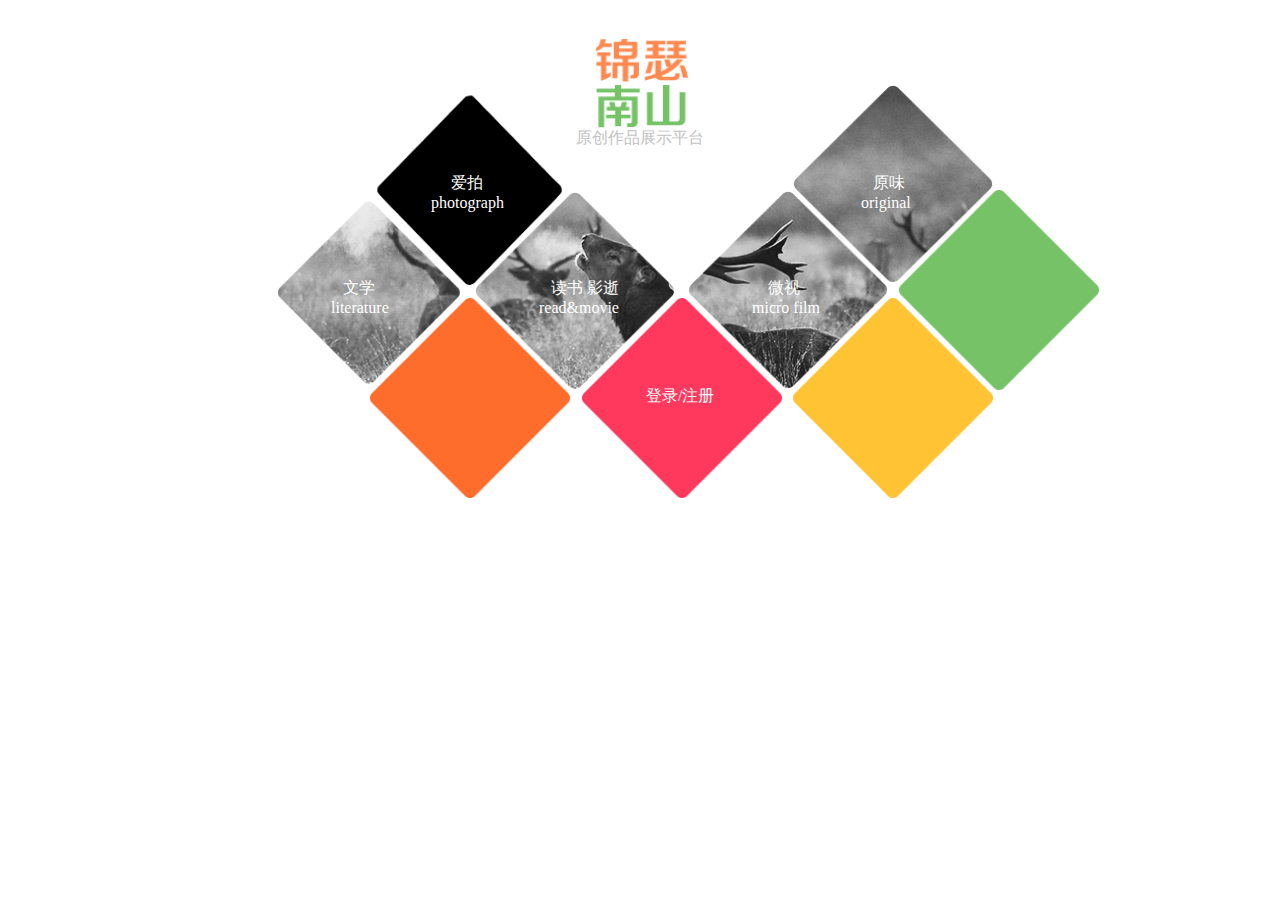
<file: exam/index.html>
<html>
	<head>
		<meta charset="utf-8">
		<title>首页</title>
        <link rel="stylesheet" type="text/css" href="css/index.css">
	</head>
	<body>
		
		<div class="center">
			<div class="one">
				<div class="title">
					<img class="word1" src="image/word.png" height="90" width="94" />
					<p>原创作品展示平台</p>
				</div>
				<a href="lovePhoto.html">
					<div class="photo">
					    <span>&nbsp&nbsp&nbsp&nbsp&nbsp爱拍<br>photograph</span>
					    <img src="image/black.png" height="200" width="200" border="0" alt="">
					</div>
				</a>
				<a href="origine.html">
					<div class="original"> 
	                    <span>&nbsp&nbsp&nbsp原味<br>original</span>
	                    <img src="image/original.png" height="200" width="200" >
					</div>
				</a>		
				<a href="article.html">
					<div class="literature"> 
					    <span>&nbsp&nbsp&nbsp文学<br>literature</span>
	                    <img src="image/literature.png" height="200" width="200" >
				    </div>
				</a>
				<a href="reading.html">
					<div class="read">
					     <span>&nbsp&nbsp&nbsp读书 影逝<br>read&movie</span> 
						 <img src="image/read&movie.png" height="200" width="200" >
					</div>
		        </a>		
				<a href="Micro Vision.html">
					<div class="film">
					    <span>&nbsp&nbsp&nbsp&nbsp微视<br>micro film</span> 
						<img src="image/micro film.png" height="200" width="200" >
					</div>
				</a>		
					<div class="green">
						<img src="image/green.png" height="200" width="200" >
					</div>	
					<div class="oringe">
						<img src="image/orange.png" height="200" width="200" >
					</div>
				<a href="##">
					<div class="red">
					    <span>登录/注册</span> 
						<img src="image/pink.png" height="200" width="200" >
					</div>		
				</a>
					<div class="yellow">
						<img src="image/yellow.png" height="200" width="200" >
					</div>		
		</div>
		
    </body>
</html>
</file>
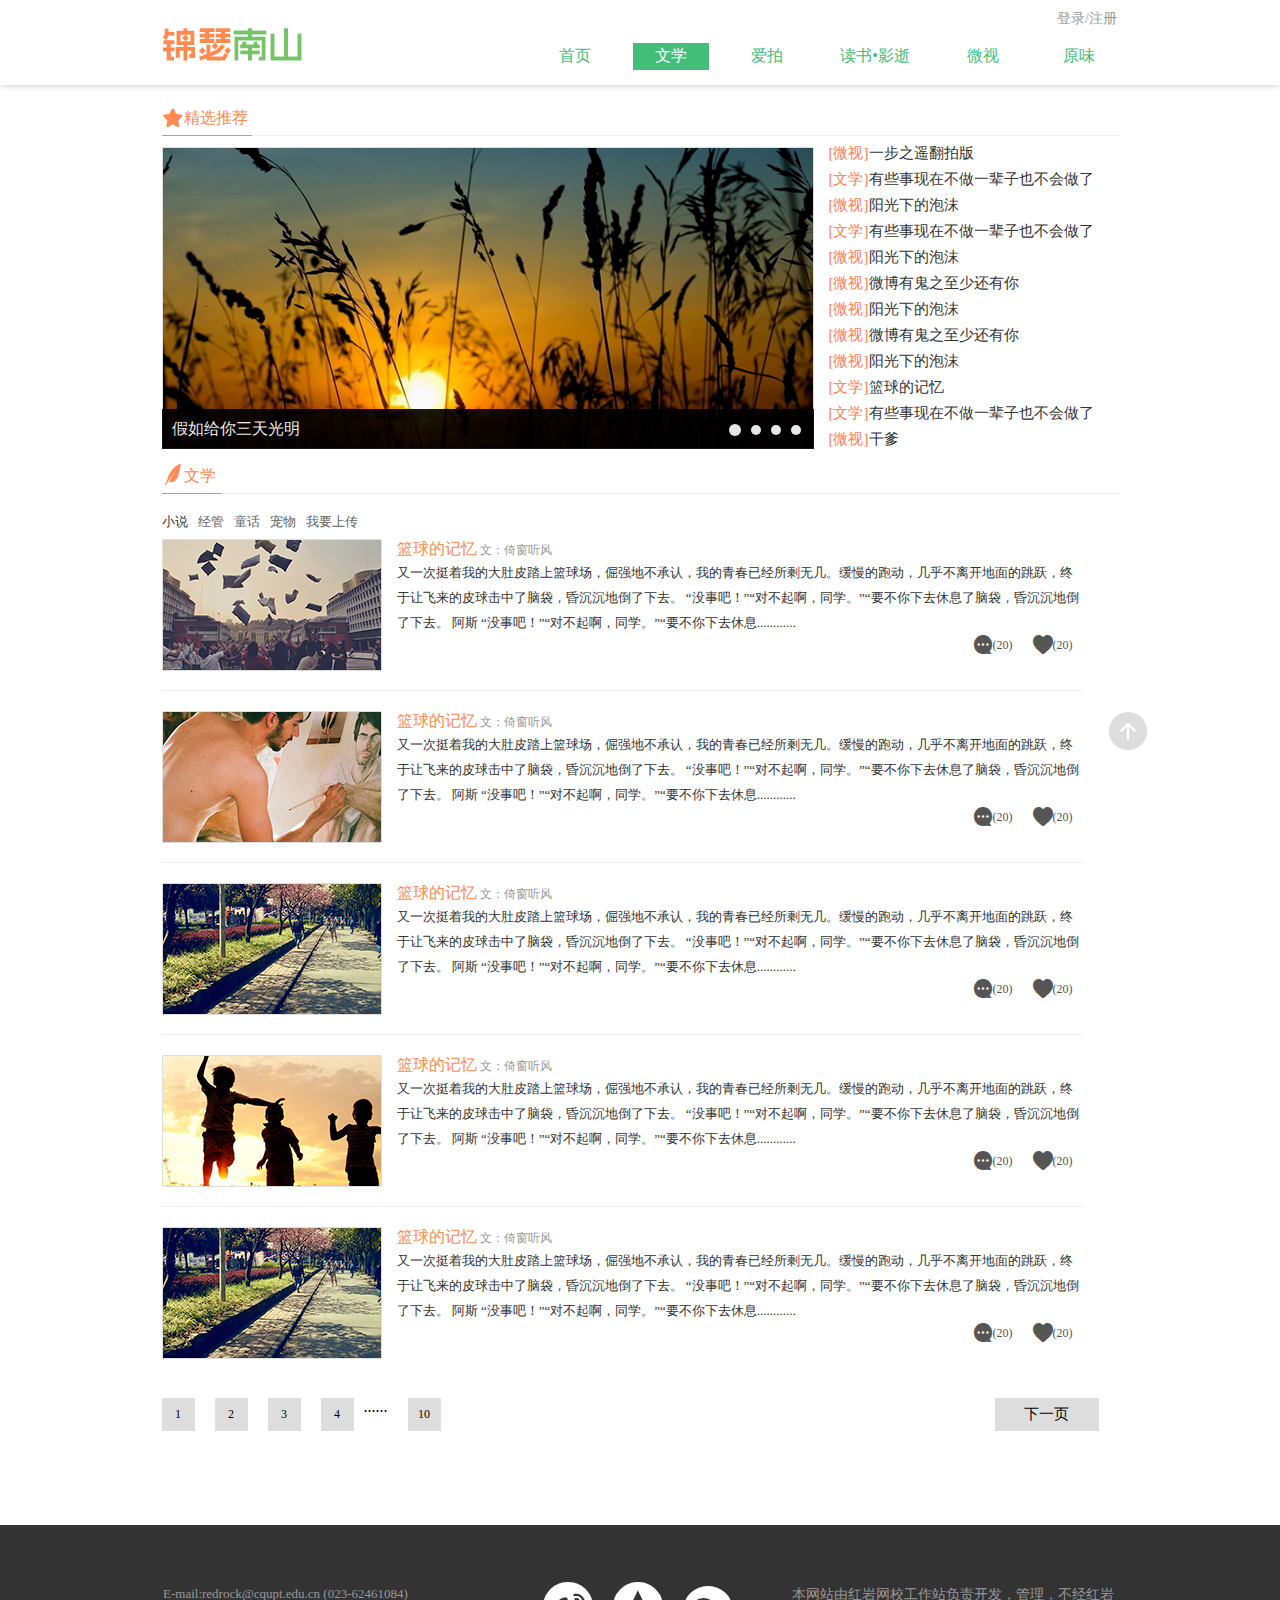
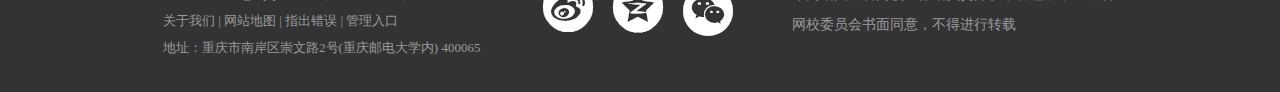
<file: exam/article.html>
<!DOCTYPE html>
<html>
<head>
    <meta charset="utf-8">
    <title>文学</title>
    <link rel="stylesheet" type="text/css" href="css/article.css">
</head>
<body>
<div id="all">
    <div id="header">
        <div id="headerDiv">
            <div id="logo">
                <img src="image/jingse.png">
            </div>
            <div id="logOrSign">
                <p id="login">
                    <a href="##">登录</a>/<a href="##">注册</a>
                </p>
            </div>
            <div id="headA">
                <a href="index.html">
                    <div id="index">首页</div>
                </a>
                <a href="article.html">
                    <div id="article">文学</div>
                </a>
                <a href="lovePhoto.html">
                    <div id="photo">爱拍</div>
                </a>
                <a href="reading.html">
                    <div id="book">读书•影逝</div>
                </a>
                <a href="Micro Vision.html">
                    <div id="video">微视</div>
                </a>
                <a href="origine.html">
                    <div id="yuanwei">原味</div>
                </a>
            </div>
        </div>
    </div>
    <div id="container">
        <div class="navigation">
            <div id="recommondate">

                <p><i class="iconfont">&#xe754;</i>精选推荐</p>
            </div>
        </div>
        <div id="recommondation">
            <div id="recomLeft">
                <!-- 轮播 -->
                <div id="wrap">
                    <div id="ppt">
                        <div>
                            <img src="image/recommendation.png">
                        </div>
                        <div>
                            <img src="image/recommendation2.png">
                        </div>
                        <div>
                            <img src="image/recommendation.png">
                        </div>
                        <div>
                            <img src="image/recommendation2.png">
                        </div>
                    </div>
                </div>
                <div id="banner">
                    <p>假如给你三天光明</p>
                    <div id="button">
                        <div class="current"></div>
                        <div class="btn"></div>
                        <div class="btn"></div>
                        <div class="btn"></div>
                    </div>
                </div>
            </div>
            <div id="recomRight">
                <a href="##"><span>[微视]</span>一步之遥翻拍版</a>
                <a href="##"><span>[文学]</span>有些事现在不做一辈子也不会做了</a>
                <a href="##"><span>[微视]</span>阳光下的泡沫</a>
                <a href="##"><span>[文学]</span>有些事现在不做一辈子也不会做了</a>
                <a href="##"><span>[微视]</span>阳光下的泡沫</a>
                <a href="##"><span>[微视]</span>微博有鬼之至少还有你</a>
                <a href="##"><span>[微视]</span>阳光下的泡沫</a>
                <a href="##"><span>[微视]</span>微博有鬼之至少还有你</a>
                <a href="##"><span>[微视]</span>阳光下的泡沫</a>
                <a href="##"><span>[文学]</span>篮球的记忆</a>
                <a href="##"><span>[文学]</span>有些事现在不做一辈子也不会做了</a>
                <a href="##"><span>[微视]</span>干爹</a>
            </div>
            
        </div>
        <div class="navigation">
            <div id="literature">
                <p><i class="iconfont">&#xe600;</i>文学</p>
            </div>
        </div>
        <div id="bar">
            <a href="##">小说</a>
            <a href="##">经管</a>
            <a href="##">童话</a>
            <a href="##">宠物</a>
            <a href="##">我要上传</a>
        </div>
        <div class="letter" id="firstLetter">
            <div class="letterDiv" id="firstLetterDiv">
                <div class="letterLeft">
                    <img src="image/article1.png">
                </div>
                <div class="letterRight">
                    <a href="articleF.html"><span>篮球的记忆</span> 文：倚窗听风</a>
                    <p>又一次挺着我的大肚皮踏上篮球场，倔强地不承认，我的青春已经所剩无几。缓慢的跑动，几乎不离开地面的跳跃，终于让飞来的皮球击中了脑袋，昏沉沉地倒了下去。 “没事吧！”“对不起啊，同学。”“要不你下去休息了脑袋，昏沉沉地倒了下去。 阿斯
                    “没事吧！”“对不起啊，同学。”“要不你下去休息............</p>
                    <div class="love">
                        <a href="##"><i class="iconfont">&#xe739;</i>(20)</a>
                        <a href="##"><i class="iconfont">&#xe633;</i>(20)</a>
                    </div>

                </div>
            </div>
        </div>
        <div class="letter">
            <div class="letterDiv">
                <div class="letterLeft">
                    <img src="image/article2.png">
                </div>
                <div class="letterRight">
                    <a href="articleF.html"><span>篮球的记忆</span> 文：倚窗听风</a>
                    <p>又一次挺着我的大肚皮踏上篮球场，倔强地不承认，我的青春已经所剩无几。缓慢的跑动，几乎不离开地面的跳跃，终于让飞来的皮球击中了脑袋，昏沉沉地倒了下去。 “没事吧！”“对不起啊，同学。”“要不你下去休息了脑袋，昏沉沉地倒了下去。 阿斯
                    “没事吧！”“对不起啊，同学。”“要不你下去休息............</p>
                    <div class="love">
                        <a href="##"><i class="iconfont">&#xe739;</i>(20)</a>
                        <a href="##"><i class="iconfont">&#xe633;</i>(20)</a>
                    </div>

                </div>
            </div>
        </div>
        <div class="letter">
            <div class="letterDiv">
                <div class="letterLeft">
                    <img src="image/article3.png">
                </div>
                <div class="letterRight">
                    <a href="articleF.html"><span>篮球的记忆</span> 文：倚窗听风</a>
                    <p>又一次挺着我的大肚皮踏上篮球场，倔强地不承认，我的青春已经所剩无几。缓慢的跑动，几乎不离开地面的跳跃，终于让飞来的皮球击中了脑袋，昏沉沉地倒了下去。 “没事吧！”“对不起啊，同学。”“要不你下去休息了脑袋，昏沉沉地倒了下去。 阿斯
                    “没事吧！”“对不起啊，同学。”“要不你下去休息............</p>
                    <div class="love">
                        <a href="##"><i class="iconfont">&#xe739;</i>(20)</a>
                        <a href="##"><i class="iconfont">&#xe633;</i>(20)</a>
                    </div>

                </div>
            </div>
        </div>
        <div class="letter">
            <div class="letterDiv">
                <div class="letterLeft">
                    <img src="image/article4.png">
                </div>
                <div class="letterRight">
                    <a href="articleF.html"><span>篮球的记忆</span> 文：倚窗听风</a>
                    <p>又一次挺着我的大肚皮踏上篮球场，倔强地不承认，我的青春已经所剩无几。缓慢的跑动，几乎不离开地面的跳跃，终于让飞来的皮球击中了脑袋，昏沉沉地倒了下去。 “没事吧！”“对不起啊，同学。”“要不你下去休息了脑袋，昏沉沉地倒了下去。 阿斯
                    “没事吧！”“对不起啊，同学。”“要不你下去休息............</p>
                    <div class="love">
                        <a href="##"><i class="iconfont">&#xe739;</i>(20)</a>
                        <a href="##"><i class="iconfont">&#xe633;</i>(20)</a>
                    </div>

                </div>
            </div>
        </div>
        <div class="letter">
            <div class="letterDiv">
                <div class="letterLeft">
                    <img src="image/article5.png">
                </div>
                <div class="letterRight">
                    <a href="articleF.html"><span>篮球的记忆</span> 文：倚窗听风</a>
                    <p>又一次挺着我的大肚皮踏上篮球场，倔强地不承认，我的青春已经所剩无几。缓慢的跑动，几乎不离开地面的跳跃，终于让飞来的皮球击中了脑袋，昏沉沉地倒了下去。 “没事吧！”“对不起啊，同学。”“要不你下去休息了脑袋，昏沉沉地倒了下去。 阿斯
                    “没事吧！”“对不起啊，同学。”“要不你下去休息............</p>
                    <div class="love">
                        <a href="##"><i class="iconfont">&#xe739;</i>(20)</a>
                        <a href="##"><i class="iconfont">&#xe633;</i>(20)</a>
                    </div>

                </div>
            </div>
        </div>
        <div id="pageButton">
            <a href="##">
                <div class="page" id="firstPage">1</div>
            </a>
            <a href="##">
                <div class="page">2</div>
            </a>
            <a href="##">
                <div class="page">3</div>
            </a>
            <a href="##">
                <div class="page">4</div>
            </a>
            <p>......</p>
            <a href="##">
                <div class="page">10</div>
            </a>
        </div>
        <a href="##">
            <div id="nextPage">下一页</div>
        </a>
    </div>
    <div id="footer">
        <div id="footMain">
            <div id="contact">
                <a href="##">E-mail:redrock@cqupt.edu.cn (023-62461084)</a></br>
                <a href="##">关于我们 | 网站地图 | 指出错误 | 管理入口</a></br>
                <a href="##">地址：重庆市南岸区崇文路2号(重庆邮电大学内) 400065</a>
            </div>
            <div id="footIcon">
                <i class="iconfont">&#xe6b2;</i>
                <i class="iconfont">&#xe65e;</i>
                <i class="iconfont">&#xe636;</i>
            </div>
            <div id="addition">
                <p>本网站由红岩网校工作站负责开发，管理，不经红岩网校委员会书面同意，不得进行转载</p>
            </div>
        </div>
    </div>
    <a href="#top">
        <div id="toTopDiv">
            <i class="iconfont" id="toTop">&#xe66a;</i>
        </div>
    </a>
</div>

<script type="text/javascript" src="js/ppt.js"></script>
</body>
</html>
</file>
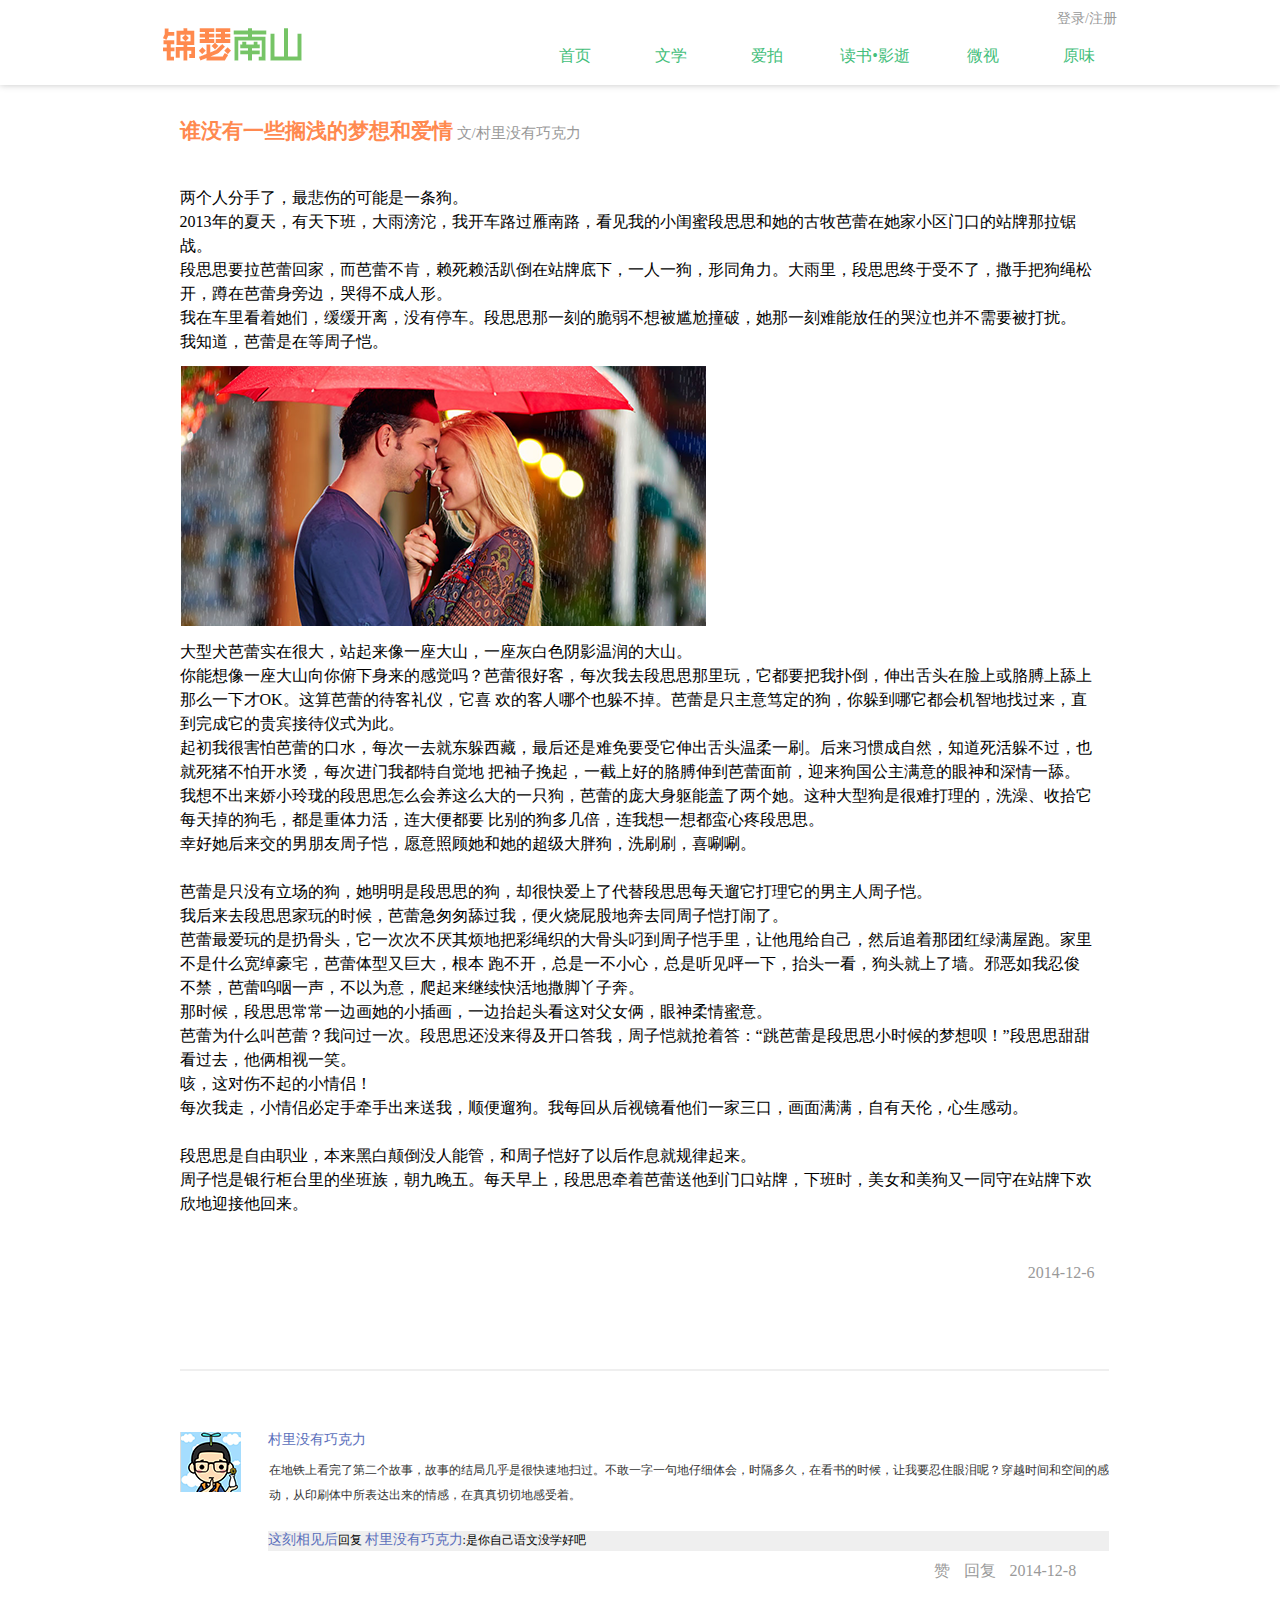
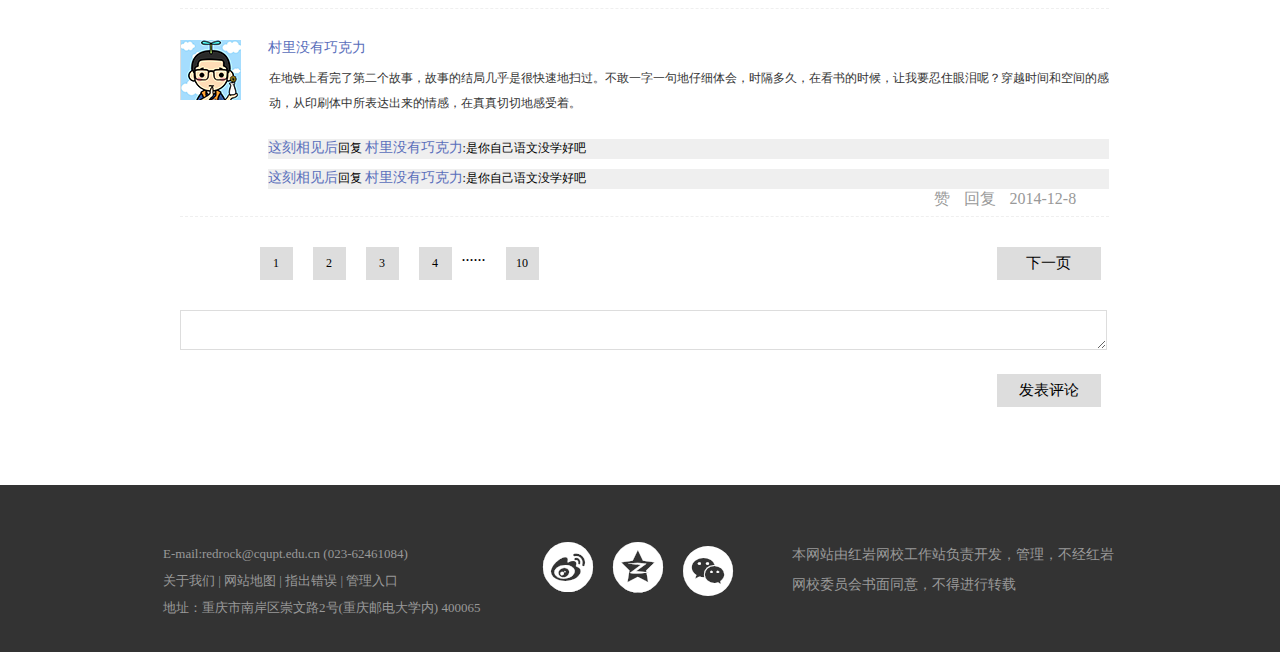
<file: exam/articleF.html>
<!DOCTYPE html>
<html>
<head>
    <meta charset="utf-8">
    <title>文学分页</title>
    <link rel="stylesheet" type="text/css" href="css/articleF.css">
</head>
<body>
<div id="all">
    <div id="header">
        <div id="headerDiv">
            <div id="logo">
                <img src="image/jingse.png">
            </div>
            <div id="logOrSign">
                <p id="login">
                    <a href="##">登录</a>/<a href="##">注册</a>
                </p>
            </div>
            <div id="headA">
                <a href="index.html">
                    <div id="index">首页</div>
                </a>
                <a href="article.html">
                    <div id="article">文学</div>
                </a>
                <a href="lovePhoto.html">
                    <div id="photo">爱拍</div>
                </a>
                <a href="reading.html">
                    <div id="book">读书•影逝</div>
                </a>
                <a href="Micro Vision.html">
                    <div id="video">微视</div>
                </a>
                <a href="origine.html">
                    <div id="yuanwei">原味</div>
                </a>
            </div>
        </div>
        
    </div>
</div>
<div id="container">
    <div class="title">
        <span class="a">谁没有一些搁浅的梦想和爱情</span>
        <span class="b">文/村里没有巧克力</span>

    </div>
        <div class="word">
            <p style="line-height:150%">两个人分手了，最悲伤的可能是一条狗。</br>
                2013年的夏天，有天下班，大雨滂沱，我开车路过雁南路，看见我的小闺蜜段思思和她的古牧芭蕾在她家小区门口的站牌那拉锯战。</br>
                段思思要拉芭蕾回家，而芭蕾不肯，赖死赖活趴倒在站牌底下，一人一狗，形同角力。大雨里，段思思终于受不了，撒手把狗绳松开，蹲在芭蕾身旁边，哭得不成人形。</br>
                我在车里看着她们，缓缓开离，没有停车。段思思那一刻的脆弱不想被尴尬撞破，她那一刻难能放任的哭泣也并不需要被打扰。</br>
                我知道，芭蕾是在等周子恺。</br>
                </p>
        </div>
        <div class="pic">
            <img src="image/articleF1.png">
        </div>
        <div class="word2">
            <p style="line-height:150%">
                大型犬芭蕾实在很大，站起来像一座大山，一座灰白色阴影温润的大山。</br>
        你能想像一座大山向你俯下身来的感觉吗？芭蕾很好客，每次我去段思思那里玩，它都要把我扑倒，伸出舌头在脸上或胳膊上舔上那么一下才OK。这算芭蕾的待客礼仪，它喜
        欢的客人哪个也躲不掉。芭蕾是只主意笃定的狗，你躲到哪它都会机智地找过来，直到完成它的贵宾接待仪式为此。</br>
        起初我很害怕芭蕾的口水，每次一去就东躲西藏，最后还是难免要受它伸出舌头温柔一刷。后来习惯成自然，知道死活躲不过，也就死猪不怕开水烫，每次进门我都特自觉地
        把袖子挽起，一截上好的胳膊伸到芭蕾面前，迎来狗国公主满意的眼神和深情一舔。</br>
        我想不出来娇小玲珑的段思思怎么会养这么大的一只狗，芭蕾的庞大身躯能盖了两个她。这种大型狗是很难打理的，洗澡、收拾它每天掉的狗毛，都是重体力活，连大便都要
        比别的狗多几倍，连我想一想都蛮心疼段思思。</br>
        幸好她后来交的男朋友周子恺，愿意照顾她和她的超级大胖狗，洗刷刷，喜唰唰。
        </br>
        <br>
        芭蕾是只没有立场的狗，她明明是段思思的狗，却很快爱上了代替段思思每天遛它打理它的男主人周子恺。</br>
        我后来去段思思家玩的时候，芭蕾急匆匆舔过我，便火烧屁股地奔去同周子恺打闹了。</br>
        芭蕾最爱玩的是扔骨头，它一次次不厌其烦地把彩绳织的大骨头叼到周子恺手里，让他甩给自己，然后追着那团红绿满屋跑。家里不是什么宽绰豪宅，芭蕾体型又巨大，根本
        跑不开，总是一不小心，总是听见呯一下，抬头一看，狗头就上了墙。邪恶如我忍俊不禁，芭蕾呜咽一声，不以为意，爬起来继续快活地撒脚丫子奔。</br>
        那时候，段思思常常一边画她的小插画，一边抬起头看这对父女俩，眼神柔情蜜意。</br>
        芭蕾为什么叫芭蕾？我问过一次。段思思还没来得及开口答我，周子恺就抢着答：“跳芭蕾是段思思小时候的梦想呗！”段思思甜甜看过去，他俩相视一笑。</br>
        咳，这对伤不起的小情侣！</br>
        每次我走，小情侣必定手牵手出来送我，顺便遛狗。我每回从后视镜看他们一家三口，画面满满，自有天伦，心生感动。</br>
        <br>
        段思思是自由职业，本来黑白颠倒没人能管，和周子恺好了以后作息就规律起来。</br>
        周子恺是银行柜台里的坐班族，朝九晚五。每天早上，段思思牵着芭蕾送他到门口站牌，下班时，美女和美狗又一同守在站牌下欢欣地迎接他回来。</br>
        <br><br>
            </p>
            <a href="##" class="time">2014-12-6</a>
        </div>
        <div class="line1"></div>
        <div class="comment">
            <div class="image">
                <img src="image/articleF2.png">
            </div>
            <div class="user">
                <div class="userWord">
                    <p class="name1">村里没有巧克力</p><br>
                    <p class="comment1">
                        在地铁上看完了第二个故事，故事的结局几乎是很快速地扫过。不敢一字一句地仔细体会，时隔多久，在看书的时候，让我要忍住眼泪呢？穿越时间和空间的感动，从印刷体中所表达出来的情感，在真真切切地感受着。</br>
                    </p>
                </div>
                
                <div class="responde">
                    <p><span class="name2">这刻相见后</span>回复
                    <span class="name1">村里没有巧克力</span>:是你自己语文没学好吧</p>
                </div>
                <div class="other">
                    <p>
                        <a href="##" class="sur">赞</a>
                        <a href="##" class="sur">回复</a>
                        <a href="##" class="sur">2014-12-8</a>
                    </p>
                    
                </div>
            </div>
            
            
            <!-- <div class="line2"></div> -->
        </div>
        <div class="comment">
            <div class="image">
                <img src="image/articleF2.png">
            </div>
            <div class="user">
                <div class="userWord">
                    <p class="name1">村里没有巧克力</p><br>
                    <p class="comment1">
                        在地铁上看完了第二个故事，故事的结局几乎是很快速地扫过。不敢一字一句地仔细体会，时隔多久，在看书的时候，让我要忍住眼泪呢？穿越时间和空间的感动，从印刷体中所表达出来的情感，在真真切切地感受着。</br>
                    </p>
                </div>
                
                <div class="responde">
                    <p><span class="name2">这刻相见后</span>回复
                    <span class="name1">村里没有巧克力</span>:是你自己语文没学好吧</p>
                </div>
                <div class="responde">
                    <p><span class="name2">这刻相见后</span>回复
                    <span class="name1">村里没有巧克力</span>:是你自己语文没学好吧</p>
                </div>
                <div class="other2">
                    <p>
                        <a href="##" class="sur">赞</a>
                        <a href="##" class="sur">回复</a>
                        <a href="##" class="sur">2014-12-8</a>
                    </p>
                </div>
            </div>
            
        </div>
            
            
        <div id="pageButton">
            <a href="##">
                <div class="page" id="firstPage">1</div>
            </a>
            <a href="##">
                <div class="page">2</div>
            </a>
            <a href="##">
                <div class="page">3</div>
            </a>
            <a href="##">
                <div class="page">4</div>
            </a>
            <p>......</p>
            <a href="##">
                <div class="page">10</div>
            </a>
        </div>
        <a href="##">
            <div id="nextPage">下一页</div>
        </a>

        <textarea id="textarea"></textarea>
        <a href="##">
            <div id="discuss">发表评论</div>
        </a>
</div>
<div id="footer">
    <div id="footMain">
        <div id="contact">
            <a href="##">E-mail:redrock@cqupt.edu.cn (023-62461084)</a></br>
            <a href="##">关于我们 | 网站地图 | 指出错误 | 管理入口</a></br>
            <a href="##">地址：重庆市南岸区崇文路2号(重庆邮电大学内) 400065</a>
        </div>
        <div id="footIcon">
            <i class="iconfont">&#xe6b2;</i>
            <i class="iconfont">&#xe65e;</i>
            <i class="iconfont">&#xe636;</i>
        </div>
        <div id="addition">
            <p>本网站由红岩网校工作站负责开发，管理，不经红岩网校委员会书面同意，不得进行转载</p>
        </div>
    </div>
</div>

</body>
</html>
</file>
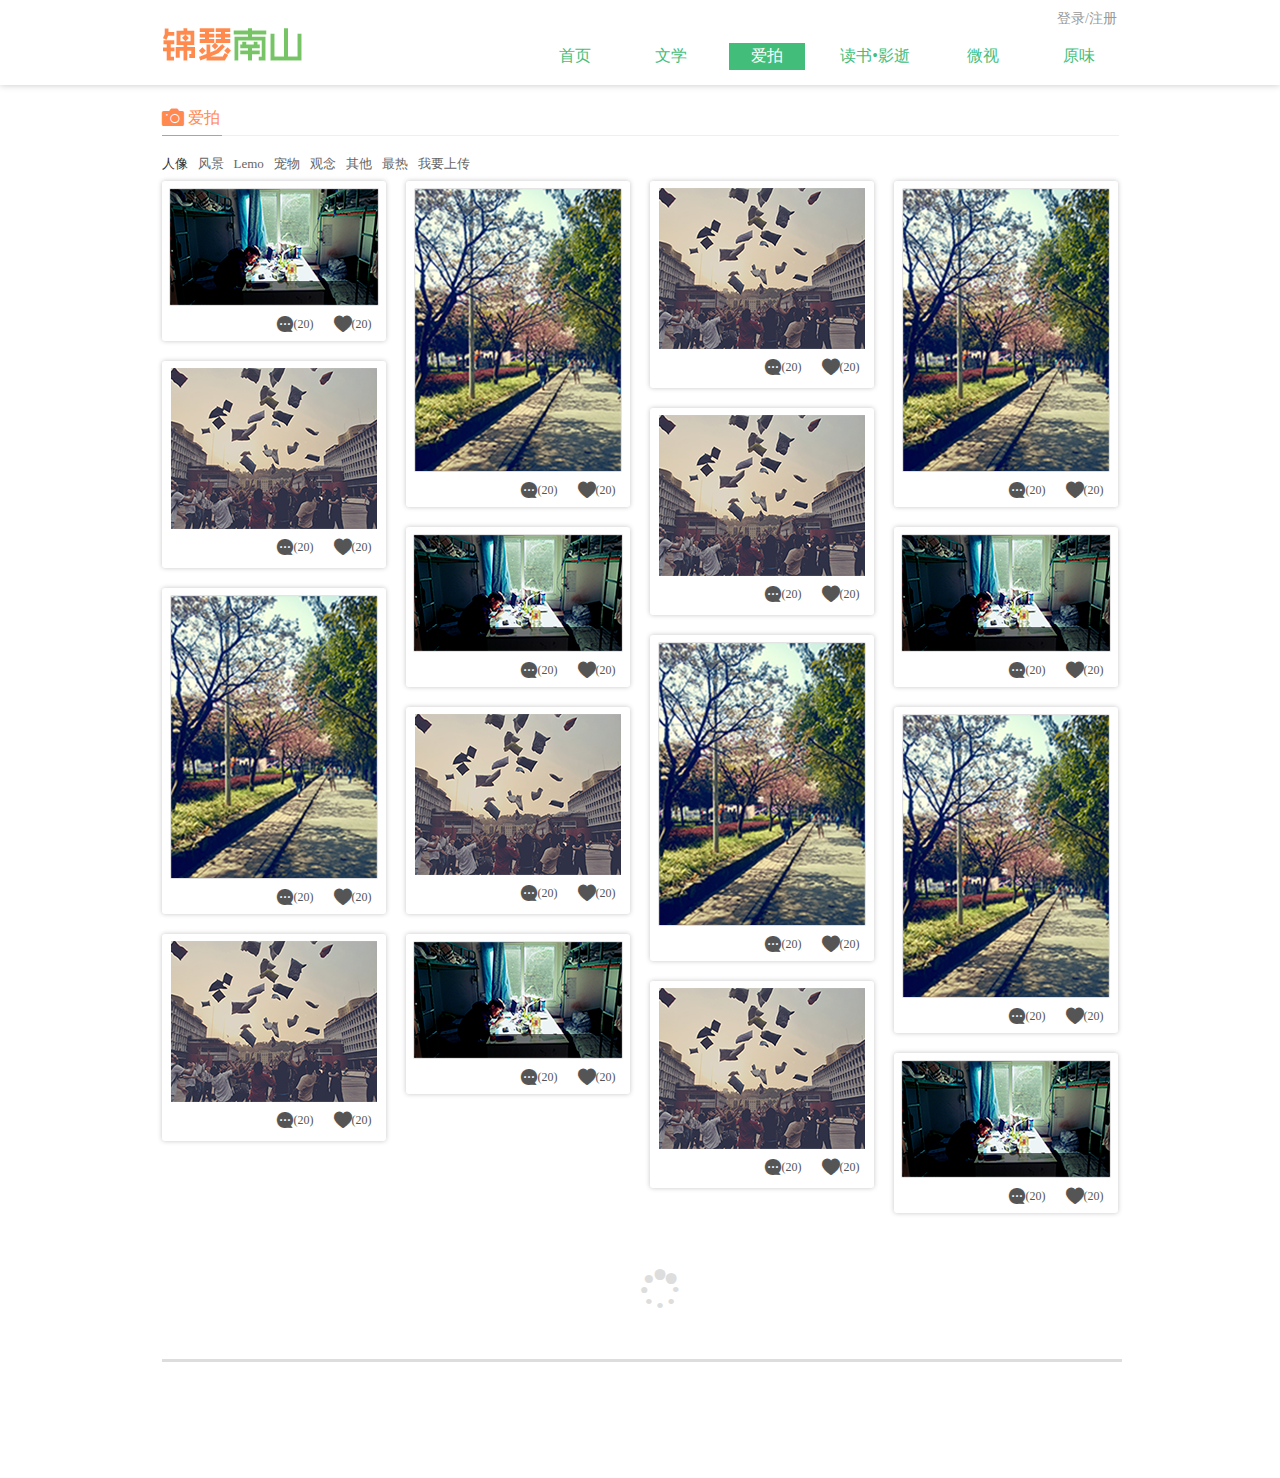
<file: exam/lovePhoto.html>
<!DOCTYPE html>
<html>
<head>
    <meta charset="utf-8">
    <title>爱拍</title>
    <link rel="stylesheet" type="text/css" href="css/lovePhoto.css">
</head>
<body>
<div id="all">
    <div id="header">
        <div id="headerDiv">
            <div id="logo">
                <img src="image/jingse.png">
            </div>
            <div id="logOrSign">
                <p id="login">
                    <a href="##">登录</a>/<a href="##">注册</a>
                </p>
            </div>
            <div id="headA">
                <a href="index.html">
                    <div id="index">首页</div>
                </a>
                <a href="article.html">
                    <div id="article">文学</div>
                </a>
                <a href="lovePhoto.html">
                    <div id="photo">爱拍</div>
                </a>
                <a href="reading.html">
                    <div id="book">读书•影逝</div>
                </a>
                <a href="Micro Vision.html">
                    <div id="video">微视</div>
                </a>
                <a href="origine.html">
                    <div id="yuanwei">原味</div>
                </a>
            </div>
        </div>
    </div>
    <div id="container">
        <div class="navigation">
            <div id="lovePhoto">
                <p><i class="iconfont">&#xe637;</i>&nbsp爱拍</p>
            </div>
        </div>
        <div id="bar">
            <a href="##">人像</a>
            <a href="##">风景</a>
            <a href="##">Lemo</a>
            <a href="##">宠物</a>
            <a href="##">观念</a>
            <a href="##">其他</a>
            <a href="##">最热</a>
            <a href="##">我要上传</a>
        </div>
        <div id="photos">
            <div class="pictures" id="firstPic">
                <div class="reading">
                    <img src="image/photo1.png">
                    <div class="comment">
                        <a href="##"><i class="iconfont">&#xe739;</i>(20)</a>
                        <a href="##"><i class="iconfont">&#xe633;</i>(20)</a>
                    </div>
                </div>
                <div class="graduation">
                    <img src="image/photo2.png">
                    <div class="comment">
                        <a href="##"><i class="iconfont">&#xe739;</i>(20)</a>
                        <a href="##"><i class="iconfont">&#xe633;</i>(20)</a>
                    </div>
                </div>
                <div class="campus">
                    <img src="image/photo3.png">
                    <div class="comment">
                        <a href="##"><i class="iconfont">&#xe739;</i>(20)</a>
                        <a href="##"><i class="iconfont">&#xe633;</i>(20)</a>
                    </div>
                </div>
                <div class="graduation">
                    <img src="image/photo2.png">
                    <div class="comment">
                        <a href="##"><i class="iconfont">&#xe739;</i>(20)</a>
                        <a href="##"><i class="iconfont">&#xe633;</i>(20)</a>
                    </div>
                </div>
            </div>
            <div class="pictures">
                <div class="campus">
                    <img src="image/photo3.png">
                    <div class="comment">
                        <a href="##"><i class="iconfont">&#xe739;</i>(20)</a>
                        <a href="##"><i class="iconfont">&#xe633;</i>(20)</a>
                    </div>
                </div>
                <div class="reading">
                    <img src="image/photo1.png">
                    <div class="comment">
                        <a href="##"><i class="iconfont">&#xe739;</i>(20)</a>
                        <a href="##"><i class="iconfont">&#xe633;</i>(20)</a>
                    </div>
                </div>
                <div class="graduation">
                    <img src="image/photo2.png">
                    <div class="comment">
                        <a href="##"><i class="iconfont">&#xe739;</i>(20)</a>
                        <a href="##"><i class="iconfont">&#xe633;</i>(20)</a>
                    </div>
                </div>
                <div class="reading">
                    <img src="image/photo1.png">
                    <div class="comment">
                        <a href="##"><i class="iconfont">&#xe739;</i>(20)</a>
                        <a href="##"><i class="iconfont">&#xe633;</i>(20)</a>
                    </div>
                </div>
            </div>
            <div class="pictures">
                <div class="graduation">
                    <img src="image/photo2.png">
                    <div class="comment">
                        <a href="##"><i class="iconfont">&#xe739;</i>(20)</a>
                        <a href="##"><i class="iconfont">&#xe633;</i>(20)</a>
                    </div>
                </div>
                <div class="graduation">
                    <img src="image/photo2.png">
                    <div class="comment">
                        <a href="##"><i class="iconfont">&#xe739;</i>(20)</a>
                        <a href="##"><i class="iconfont">&#xe633;</i>(20)</a>
                    </div>
                </div>
                <div class="campus">
                    <img src="image/photo3.png">
                    <div class="comment">
                        <a href="##"><i class="iconfont">&#xe739;</i>(20)</a>
                        <a href="##"><i class="iconfont">&#xe633;</i>(20)</a>
                    </div>
                </div>
                <div class="graduation">
                    <img src="image/photo2.png">
                    <div class="comment">
                        <a href="##"><i class="iconfont">&#xe739;</i>(20)</a>
                        <a href="##"><i class="iconfont">&#xe633;</i>(20)</a>
                    </div>
                </div>
            </div>
            <div class="pictures">
                <div class="campus">
                    <img src="image/photo3.png">
                    <div class="comment">
                        <a href="##"><i class="iconfont">&#xe739;</i>(20)</a>
                        <a href="##"><i class="iconfont">&#xe633;</i>(20)</a>
                    </div>
                </div>
                <div class="reading">
                    <img src="image/photo1.png">
                    <div class="comment">
                        <a href="##"><i class="iconfont">&#xe739;</i>(20)</a>
                        <a href="##"><i class="iconfont">&#xe633;</i>(20)</a>
                    </div>
                </div>
                <div class="campus">
                    <img src="image/photo3.png">
                    <div class="comment">
                        <a href="##"><i class="iconfont">&#xe739;</i>(20)</a>
                        <a href="##"><i class="iconfont">&#xe633;</i>(20)</a>
                    </div>
                </div>
                <div class="reading">
                    <img src="image/photo1.png">
                    <div class="comment">
                        <a href="##"><i class="iconfont">&#xe739;</i>(20)</a>
                        <a href="##"><i class="iconfont">&#xe633;</i>(20)</a>
                    </div>
                </div>
            </div>
        </div>
        <div id="load">
            <i class="iconfont" id="loadIcon">&#xf004a;</i>
        </div>
        <hr>
    </div>
</div>
</body>
</html>
</file>
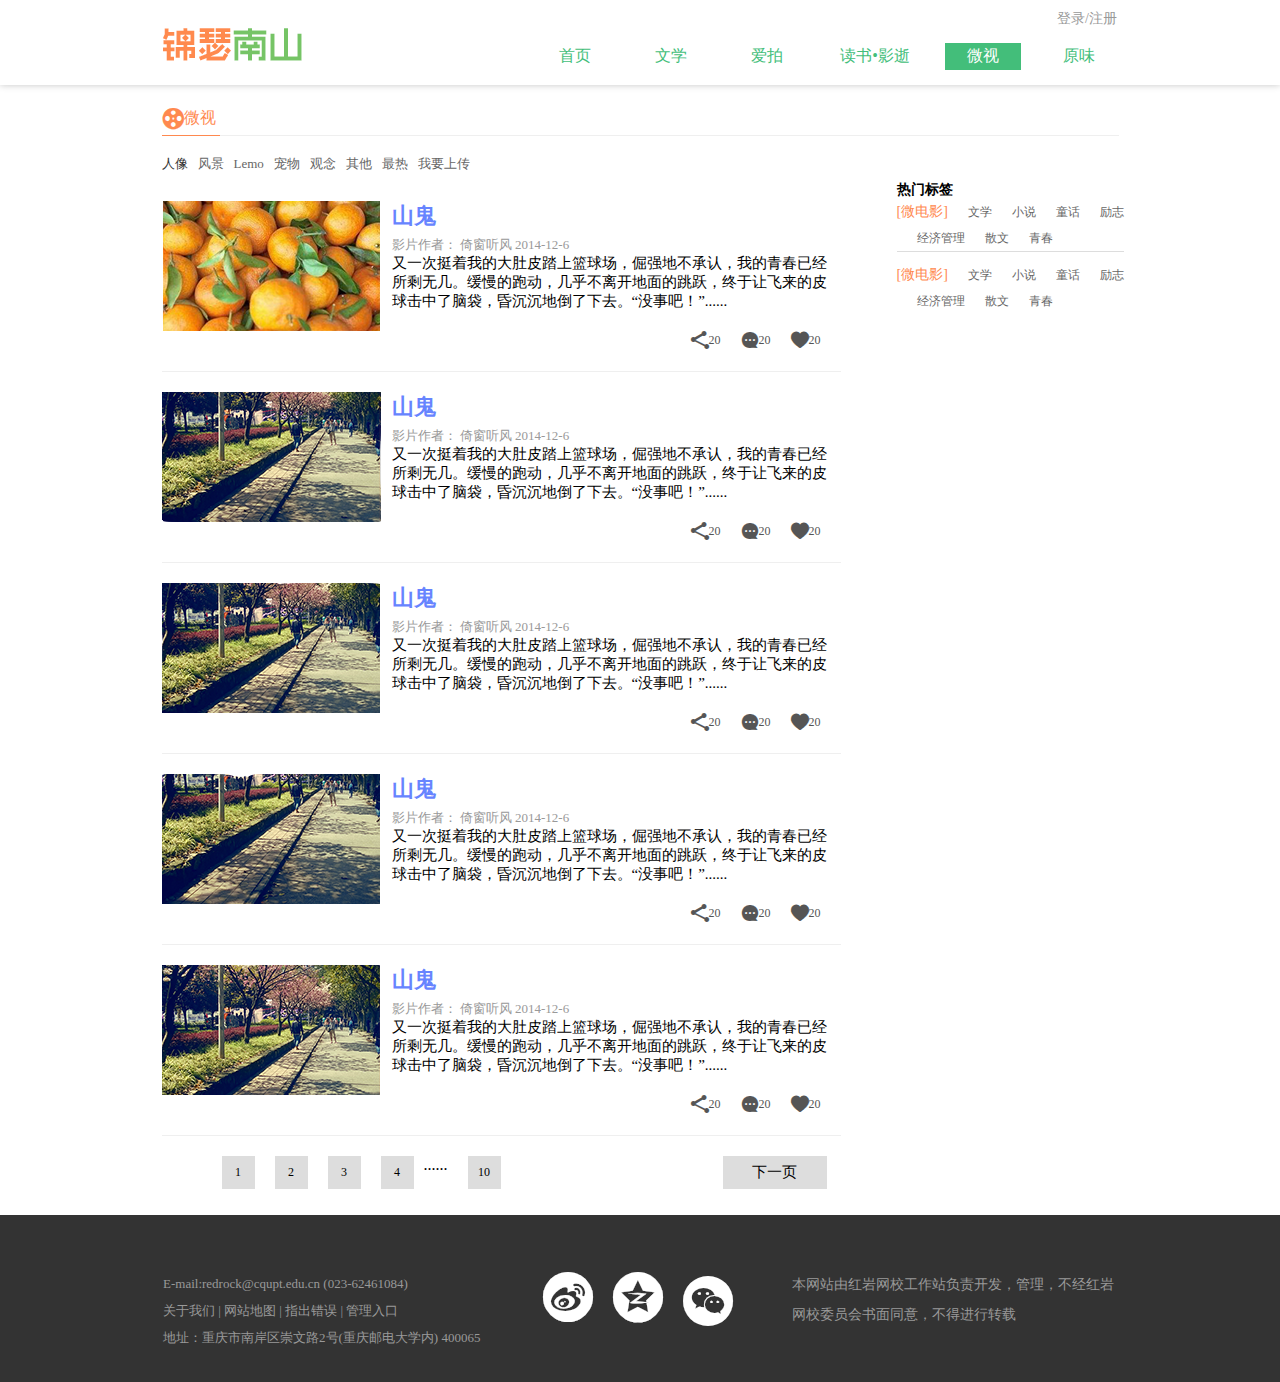
<file: exam/Micro Vision.html>
<!DOCTYPE html>
<html>
<head>
    <meta charset="utf-8">
    <title>微视</title>
    <link rel="stylesheet" type="text/css" href="css/microVision.css">
</head>
<body>
<div id="all">
    <div id="header">
        <div id="headerDiv">
            <div id="logo">
                <img src="image/jingse.png">
            </div>
            <div id="logOrSign">
                <p id="login">
                    <a href="##">登录</a>/<a href="##">注册</a>
                </p>
            </div>
            <div id="headA">
                <a href="index.html">
                    <div id="index">首页</div>
                </a>
                <a href="article.html">
                    <div id="article">文学</div>
                </a>
                <a href="lovePhoto.html">
                    <div id="photo">爱拍</div>
                </a>
                <a href="reading.html">
                    <div id="book">读书•影逝</div>
                </a>
                <a href="Micro Vision.html">
                    <div id="video">微视</div>
                </a>
                <a href="origine.html">
                    <div id="yuanwei">原味</div>
                </a>
            </div>
        </div>
        
    </div>
</div>
<div id="container">
	<div class="navigation">
        <div id="microView">
            <p><i class="iconfont">&#xe604;</i>微视</p>
        </div>
    </div>
    <div id="bar">
        <a href="##">人像</a>
        <a href="##">风景</a>
        <a href="##">Lemo</a>
        <a href="##">宠物</a>
        <a href="##">观念</a>
        <a href="##">其他</a>
        <a href="##">最热</a>
        <a href="##">我要上传</a>
    </div>
	<div class="all-down">
		<div class="left">
			
			<div class="pic1">
				<div class="picture">
					<img src="image/picture1.png">
				</div>
				<div class="word">
					<a href="##" class="b">山鬼</a>
					<p>影片作者： 倚窗听风   2014-12-6</p>
					<a class="c">
						又一次挺着我的大肚皮踏上篮球场，倔强地不承认，我的青春已经所剩无几。缓慢的跑动，几乎不离开地面的跳跃，终于让飞来的皮球击中了脑袋，昏沉沉地倒了下去。“没事吧！”......
					 </a>
					 <div class="love">
                        <a href="##"><i class="iconfont">&#xe674;</i>20</a>
                        <a href="##"><i class="iconfont">&#xe739;</i>20</a>
                        <a href="##"><i class="iconfont">&#xe633;</i>20</a>
                    </div>
				</div>
			</div>
			<div class="pic1">
				<div class="picture">
					<img src="image/picture2.png">
				</div>
				<div class="word">
					<a href="##" class="b">山鬼</a>
					<p>影片作者： 倚窗听风   2014-12-6</p>
					<a class="c">
						又一次挺着我的大肚皮踏上篮球场，倔强地不承认，我的青春已经所剩无几。缓慢的跑动，几乎不离开地面的跳跃，终于让飞来的皮球击中了脑袋，昏沉沉地倒了下去。“没事吧！”......
					 </a>
					 <div class="love">
                        <a href="##"><i class="iconfont">&#xe674;</i>20</a>
                        <a href="##"><i class="iconfont">&#xe739;</i>20</a>
                        <a href="##"><i class="iconfont">&#xe633;</i>20</a>
                    </div>
				</div>
			</div>
				<!-- <div class="line3"></div> -->
			<div class="pic1">
				<div class="picture">
					<img src="image/picture3.png">
				</div>
				<div class="word">
					<a href="##" class="b">山鬼</a>
					<p>影片作者： 倚窗听风   2014-12-6</p>
					<a class="c">
						又一次挺着我的大肚皮踏上篮球场，倔强地不承认，我的青春已经所剩无几。缓慢的跑动，几乎不离开地面的跳跃，终于让飞来的皮球击中了脑袋，昏沉沉地倒了下去。“没事吧！”......
					 </a>
					 <div class="love">
                        <a href="##"><i class="iconfont">&#xe674;</i>20</a>
                        <a href="##"><i class="iconfont">&#xe739;</i>20</a>
                        <a href="##"><i class="iconfont">&#xe633;</i>20</a>
                    </div>
				</div>
			</div>
				<!-- <div class="line3"></div> -->
			<div class="pic1">
				<div class="picture">
					<img src="image/picture4.png">
				</div>
				<div class="word">
					<a href="##" class="b">山鬼</a>
					<p>影片作者： 倚窗听风   2014-12-6</p>
					<a class="c">
						又一次挺着我的大肚皮踏上篮球场，倔强地不承认，我的青春已经所剩无几。缓慢的跑动，几乎不离开地面的跳跃，终于让飞来的皮球击中了脑袋，昏沉沉地倒了下去。“没事吧！”......
					 </a>
					 <div class="love">
                        <a href="##"><i class="iconfont">&#xe674;</i>20</a>
                        <a href="##"><i class="iconfont">&#xe739;</i>20</a>
                        
                        <a href="##"><i class="iconfont">&#xe633;</i>20</a>
                    </div>
				</div>
			</div>
				<!-- <div class="line3"></div> -->
			<div class="pic1">
				<div class="picture">
					<img src="image/picture5.png">
				</div>
				<div class="word">
					<a href="##" class="b">山鬼</a>
					<p>影片作者： 倚窗听风   2014-12-6</p>
					<a class="c">
						又一次挺着我的大肚皮踏上篮球场，倔强地不承认，我的青春已经所剩无几。缓慢的跑动，几乎不离开地面的跳跃，终于让飞来的皮球击中了脑袋，昏沉沉地倒了下去。“没事吧！”......
					 </a>
					 <div class="love">
                        <a href="##"><i class="iconfont">&#xe674;</i>20</a>
                        <a href="##"><i class="iconfont">&#xe739;</i>20</a>
                        <a href="##"><i class="iconfont">&#xe633;</i>20</a>
                    </div>
				</div>
			</div>
            <div id="pageButton">
                <a href="##">
                    <div class="page" id="firstPage">1</div>
                </a>
                <a href="##">
                    <div class="page">2</div>
                </a>
                <a href="##">
                    <div class="page">3</div>
                </a>
                <a href="##">
                    <div class="page">4</div>
                </a>
                <p>......</p>
                <a href="##">
                    <div class="page">10</div>
                </a>
            </div>
            <a href="##">
                <div id="nextPage">下一页</div>
            </a>
			
        </div>
        
        <div class="right">
            <h2>热门标签</h2>
            <div class="mark">
                <p>[微电影]</p>
                <a href="##">文学</a>
                <a href="##">小说</a>
                <a href="##">童话</a>
                <a href="##">励志</a>
                <a href="##" class="manage">经济管理</a>
                <a href="##">散文</a>
                <a href="##">青春</a>
            </div>
            <hr>
            <div class="mark">
                <p>[微电影]</p>
                <a href="##">文学</a>
                <a href="##">小说</a>
                <a href="##">童话</a>
                <a href="##">励志</a>
                <a href="##" class="manage">经济管理</a>
                <a href="##">散文</a>
                <a href="##">青春</a>
            </div>
        </div>
    </div>

</div>
<div id="footer">
    <div id="footMain">
        <div id="contact">
            <a href="##">E-mail:redrock@cqupt.edu.cn (023-62461084)</a></br>
            <a href="##">关于我们 | 网站地图 | 指出错误 | 管理入口</a></br>
            <a href="##">地址：重庆市南岸区崇文路2号(重庆邮电大学内) 400065</a>
        </div>
        <div id="footIcon">
            <i class="iconfont">&#xe6b2;</i>
            <i class="iconfont">&#xe65e;</i>
            <i class="iconfont">&#xe636;</i>
        </div>
        <div id="addition">
            <p>本网站由红岩网校工作站负责开发，管理，不经红岩网校委员会书面同意，不得进行转载</p>
        </div>
    </div>
</div>

</body>
</html>
</file>
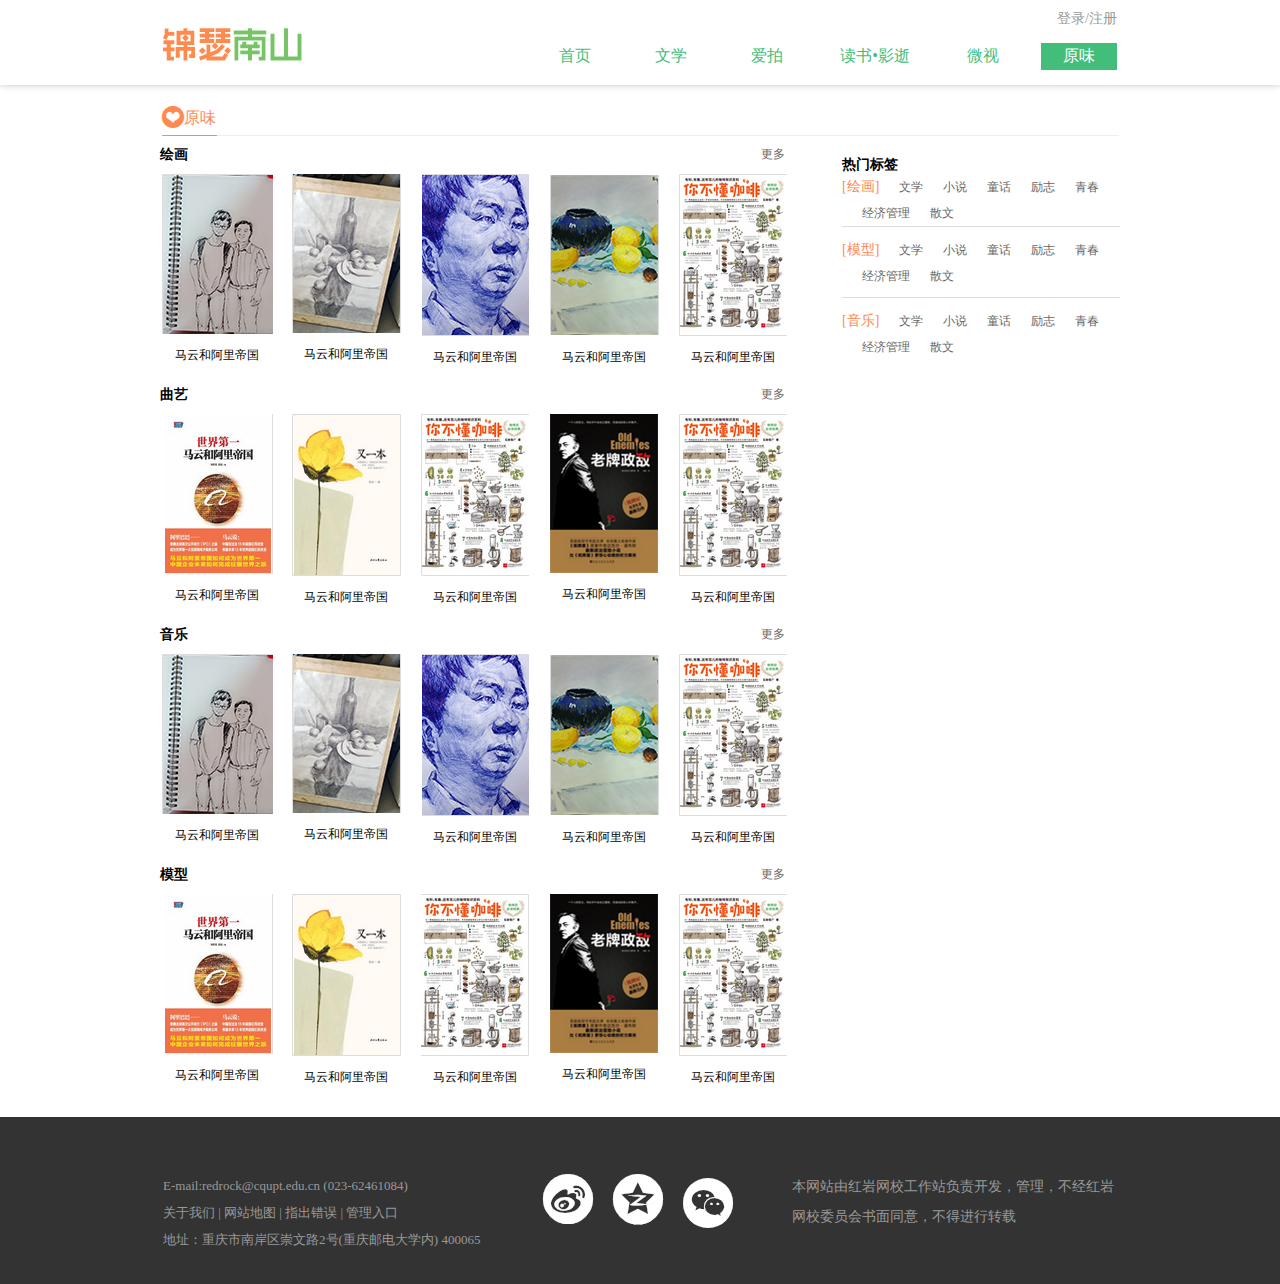
<file: exam/origine.html>
<!DOCTYPE html>
<html>
<head>
    <meta charset="utf-8">
    <title>原味</title>
    <link rel="stylesheet" type="text/css" href="css/origine.css">
</head>
<body>
<div id="all">
    <div id="header">
        <div id="headerDiv">
            <div id="logo">
                <img src="image/jingse.png">
            </div>
            <div id="logOrSign">
                <p id="login">
                    <a href="##">登录</a>/<a href="##">注册</a>
                </p>
            </div>
            <div id="headA">
                <a href="index.html">
                    <div id="index">首页</div>
                </a>
                <a href="article.html">
                    <div id="article">文学</div>
                </a>
                <a href="lovePhoto.html">
                    <div id="photo">爱拍</div>
                </a>
                <a href="reading.html">
                    <div id="book">读书•影逝</div>
                </a>
                <a href="Micro Vision.html">
                    <div id="video">微视</div>
                </a>
                <a href="origine.html">
                    <div id="yuanwei">原味</div>
                </a>
            </div>
        </div>
        
    </div>
</div>
<div id="container">
	<div class="navigation">
        <div id="recommondate">
            <p><i class="iconfont">&#xe69e;</i>原味</p>
        </div>
    </div>
	<div class="down">
		<div class="part1">
			
            <div class="draw">
                <b>绘画</b>
                <a href="##">更多</a>
            </div>
			<div class="p1" id="firstDraw">
    			<img src="image/pictures1.png">
    			<p>马云和阿里帝国	</p>
			</div>
			<div class="p1">
			<img src="image/pictures3.png">
			<p>马云和阿里帝国	</p>
			</div>
			<div class="p1">
			<img src="image/pictures5.png">
			<p>马云和阿里帝国	</p>
			</div>
			<div class="p1">
			<img src="image/pictures7.png">
			<p>马云和阿里帝国	</p>
			</div>
			<div class="p1">
			<img src="image/pictures9.png">
			<p>马云和阿里帝国	</p>
			</div>
				<!-- </li> -->
		    <!-- </ul> -->
		</div>
		<div class="part1">
			<div class="draw">
                <b>曲艺</b>
                <a href="##">更多</a>
            </div>
				<div class="p1" id="first2">
				<img src="image/pictures2.png">
				<p>马云和阿里帝国	</p>
				</div>
				<div class="p1">
				<img src="image/pictures4.png">
				<p>马云和阿里帝国	</p>
				</div>
				<div class="p1">
				<img src="image/pictures9.png">
				<p>马云和阿里帝国	</p>
				</div>
				<div class="p1">
				<img src="image/pictures8.png">
				<p>马云和阿里帝国	</p>
				</div>
				<div class="p1">
				<img src="image/pictures9.png">
				<p>马云和阿里帝国	</p>
				</div>
		</div>
		<div class="part1">
			<div class="draw">
                <b>音乐</b>
                <a href="##">更多</a>
            </div>
					<div class="p1" id="first3">
					<img src="image/pictures1.png">
					<p>马云和阿里帝国	</p>
					</div>
					<div class="p1">
					<img src="image/pictures3.png">
					<p>马云和阿里帝国	</p>
					</div>
					<div class="p1">
					<img src="image/pictures5.png">
					<p>马云和阿里帝国	</p>
					</div>
					<div class="p1">
					<img src="image/pictures7.png">
					<p>马云和阿里帝国	</p>
					</div>
					<div class="p1">
					<img src="image/pictures9.png">
					<p>马云和阿里帝国	</p>
					</div>
		</div>
		<div class="part1">
			<div class="draw">
                <b>模型</b>
                <a href="##">更多</a>
            </div>
			<div class="p1" id="first4">
			<img src="image/pictures2.png">
			<p>马云和阿里帝国	</p>
			</div>
			<div class="p1">
			<img src="image/pictures4.png">
			<p>马云和阿里帝国	</p>
			</div>
			<div class="p1">
			<img src="image/pictures6.png">
			<p>马云和阿里帝国	</p>
			</div>
			<div class="p1">
			<img src="image/pictures8.png">
			<p>马云和阿里帝国	</p>
			</div>
			<div class="p1">
			<img src="image/pictures9.png">
			<p>马云和阿里帝国	</p>
			</div>
        </div>
                    
	</div>
    <div class="right">
        <h2>热门标签</h2>
        <div class="mark">
            <p>[绘画]</p>
            <a href="##">文学</a>
            <a href="##">小说</a>
            <a href="##">童话</a>
            <a href="##">励志</a>
            <a href="##">青春</a>
            <a href="##" class="manage">经济管理</a>
            <a href="##">散文</a>
        </div>
        <hr>
        <div class="mark">
            <p>[模型]</p>
            <a href="##">文学</a>
            <a href="##">小说</a>
            <a href="##">童话</a>
            <a href="##">励志</a>
            <a href="##">青春</a>
            <a href="##" class="manage">经济管理</a>
            <a href="##">散文</a>
            
        </div>
        <hr>
        <div class="mark">
            <p>[音乐]</p>
            <a href="##">文学</a>
            <a href="##">小说</a>
            <a href="##">童话</a>
            <a href="##">励志</a>
            <a href="##">青春</a>
            <a href="##" class="manage">经济管理</a>
            <a href="##">散文</a>
            
        </div>
    </div>
</div>
<div id="footer">
    <div id="footMain">
        <div id="contact">
            <a href="##">E-mail:redrock@cqupt.edu.cn (023-62461084)</a></br>
            <a href="##">关于我们 | 网站地图 | 指出错误 | 管理入口</a></br>
            <a href="##">地址：重庆市南岸区崇文路2号(重庆邮电大学内) 400065</a>
        </div>
        <div id="footIcon">
            <i class="iconfont">&#xe6b2;</i>
            <i class="iconfont">&#xe65e;</i>
            <i class="iconfont">&#xe636;</i>
        </div>
        <div id="addition">
            <p>本网站由红岩网校工作站负责开发，管理，不经红岩网校委员会书面同意，不得进行转载</p>
        </div>
    </div>
</div>

</body>
</html>
</file>
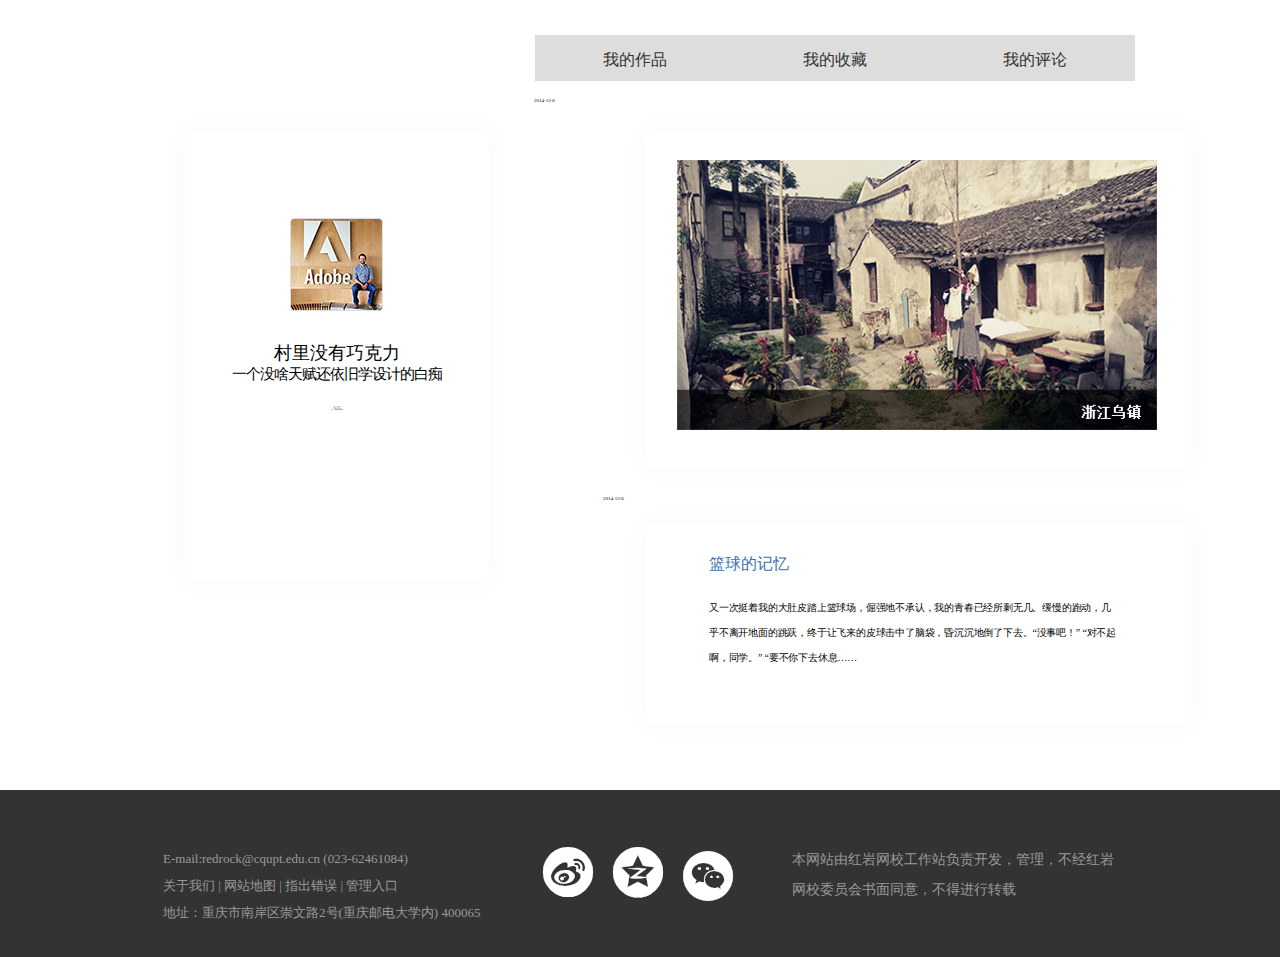
<file: exam/peopleone.html>
<!DOCTYPE html>
<html>
<head>
    <meta charset="utf-8">
    <title>个人中心1</title>
    <link rel="stylesheet" type="text/css" href="css/peopleone.css">
</head>
<body>

<div id="container">

     <div id="head">
     	<div id="headF">
     		<a href="peopleone.html">
     			<div id="works"> 我的作品</div>
     		</a>
     		<a href="##">
     			<div id="collect">我的收藏 </div>
     		</a>
     		<a href="peopletwo.html">
     			<div id="comment"> 我的评论</div>
     		</a>
     	</div>
     	<div id="headT">
     		<p>2014-12-6</p>
     	</div>
     </div>

     <div id="main">
         <div id="leftmain">
     	    <div id="left">
     		 <div class="picm">
     			 <img src="image/man2.png" >
     		 </div>
     		 <div class="texto">
     			 <p class="cun">村里没有巧克力</p>
     			 <p class="yi">一个没啥天赋还依旧学设计的白痴 </p>
     			 <div>
     			 <p>生日：1994-8-15</p>
     			 <p>星座：处女座</p>
     			 <p>婚姻状况：单身</p>
     			 <p>邮箱：123456789@qq.com</p>
     		 	 </div>
     		 </div>
     	    </div>
         </div>
        
     	 <div id="right">
     	     <div class="picf">
     			<div class="picff">
     			<img src="image/man1.png"width="480" height="270">
     			</div>
     	     </div>
     		 <div class="maT">
     			<p>2014-12-6</p>
     	 	 </div>
     		     <div class="txett">
     			 <div class="txetA">
     			 <p class="bs">篮球的记忆</p>
     			 <p class="texta">又一次挺着我的大肚皮踏上篮球场，倔强地不承认，我的青春已经所剩无几。缓慢的跑动，几乎不离开地面的跳跃，终于让飞来的皮球击中了脑袋，昏沉沉地倒了下去。“没事吧！” “对不起啊，同学。” “要不你下去休息……</p>
     			 </div>
     		    </div>
        </div>
     	
     </div>
 	


</div>
<div id="footer">
    <div id="footMain">
        <div id="contact">
            <a href="##">E-mail:redrock@cqupt.edu.cn (023-62461084)</a></br>
            <a href="##">关于我们 | 网站地图 | 指出错误 | 管理入口</a></br>
            <a href="##">地址：重庆市南岸区崇文路2号(重庆邮电大学内) 400065</a>
        </div>
        <div id="footIcon">
            <i class="iconfont">&#xe6b2;</i>
            <i class="iconfont">&#xe65e;</i>
            <i class="iconfont">&#xe636;</i>
        </div>
        <div id="addition">
            <p>本网站由红岩网校工作站负责开发，管理，不经红岩网校委员会书面同意，不得进行转载</p>
        </div>
    </div>
</div>

</body>
</html>
</file>
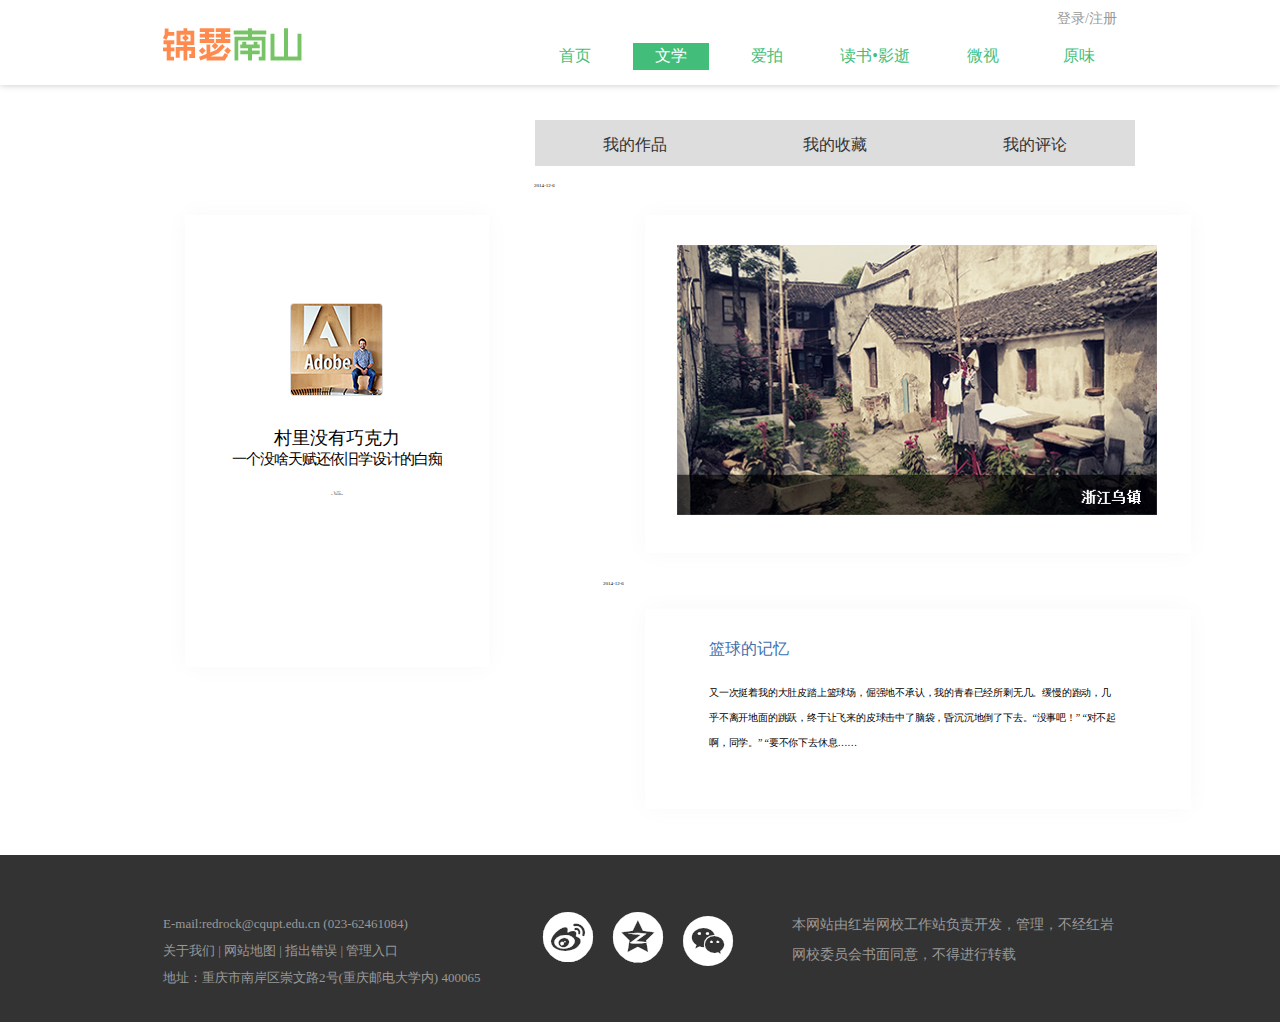
<file: exam/peopletwo.html>
<html>
	<head>
		<meta charset="utf-8">
        <title>个人中心2</title>
        <link rel="stylesheet" type="text/css" href="css/peopletwo.css">
	</head>
	<body>
		<div id="all">
        <div id="header">
        <div id="headerDiv">
            <div id="logo">
                <img src="image/jingse.png">
            </div>
            <div id="logOrSign">
                <p id="login">
                    <a href="##">登录</a>/<a href="##">注册</a>
                </p>
            </div>
            <div id="headA">
                <a href="index.html">
                    <div id="index">首页</div>
                </a>
                <a href="article.html">
                    <div id="article">文学</div>
                </a>
                <a href="lovePhoto.html">
                    <div id="photo">爱拍</div>
                </a>
                <a href="reading.html">
                    <div id="book">读书•影逝</div>
                </a>
                <a href="Micro Vision.html">
                    <div id="video">微视</div>
                </a>
                <a href="origine.html">
                    <div id="yuanwei">原味</div>
                </a>
            </div>
        </div>
        
    </div>
</div>

<div id="container">
    <div id="head">
        <div id="headF">
            <a href="peopleone.html">
                <div id="works"> 我的作品</div>
            </a>
            <a href="##">
                <div id="collect">我的收藏 </div>
            </a>
            <a href="peopletwo.html">
                <div id="comment"> 我的评论</div>
            </a>
        </div>
        <div id="headT">
            <p>2014-12-6</p>
        </div>
     </div>

     <div id="main">
         <div id="leftmain">
            <div id="left">
             <div class="picm">
                 <img src="image/person1.png" >
             </div>
             <div class="texto">
                 <p class="cun">村里没有巧克力</p>
                 <p class="yi">一个没啥天赋还依旧学设计的白痴 </p>
                 <div>
                 <p>生日：1994-8-15</p>
                 <p>星座：处女座</p>
                 <p>婚姻状况：单身</p>
                 <p>邮箱：123456789@qq.com</p>
                 </div>
             </div>
            </div>
         </div>
        
         <div id="right">
             <div class="picf">
                <div class="picff">
                <img src="image/person2.png"width="480" height="270">
                </div>
             </div>
             <div class="maT">
                <p>2014-12-6</p>
             </div>
                 <div class="txett">
                 <div class="txetA">
                 <p class="bs">篮球的记忆</p>
                 <p class="texta">又一次挺着我的大肚皮踏上篮球场，倔强地不承认，我的青春已经所剩无几。缓慢的跑动，几乎不离开地面的跳跃，终于让飞来的皮球击中了脑袋，昏沉沉地倒了下去。“没事吧！” “对不起啊，同学。” “要不你下去休息……</p>
                 </div>
                </div>
        </div>



</div>

<div id="footer">
    <div id="footMain">
        <div id="contact">
            <a href="##">E-mail:redrock@cqupt.edu.cn (023-62461084)</a></br>
            <a href="##">关于我们 | 网站地图 | 指出错误 | 管理入口</a></br>
            <a href="##">地址：重庆市南岸区崇文路2号(重庆邮电大学内) 400065</a>
        </div>
        <div id="footIcon">
            <i class="iconfont">&#xe6b2;</i>
            <i class="iconfont">&#xe65e;</i>
            <i class="iconfont">&#xe636;</i>
        </div>
        <div id="addition">
            <p>本网站由红岩网校工作站负责开发，管理，不经红岩网校委员会书面同意，不得进行转载</p>
        </div>
    </div>
</div>

    </body>
</html>
</file>
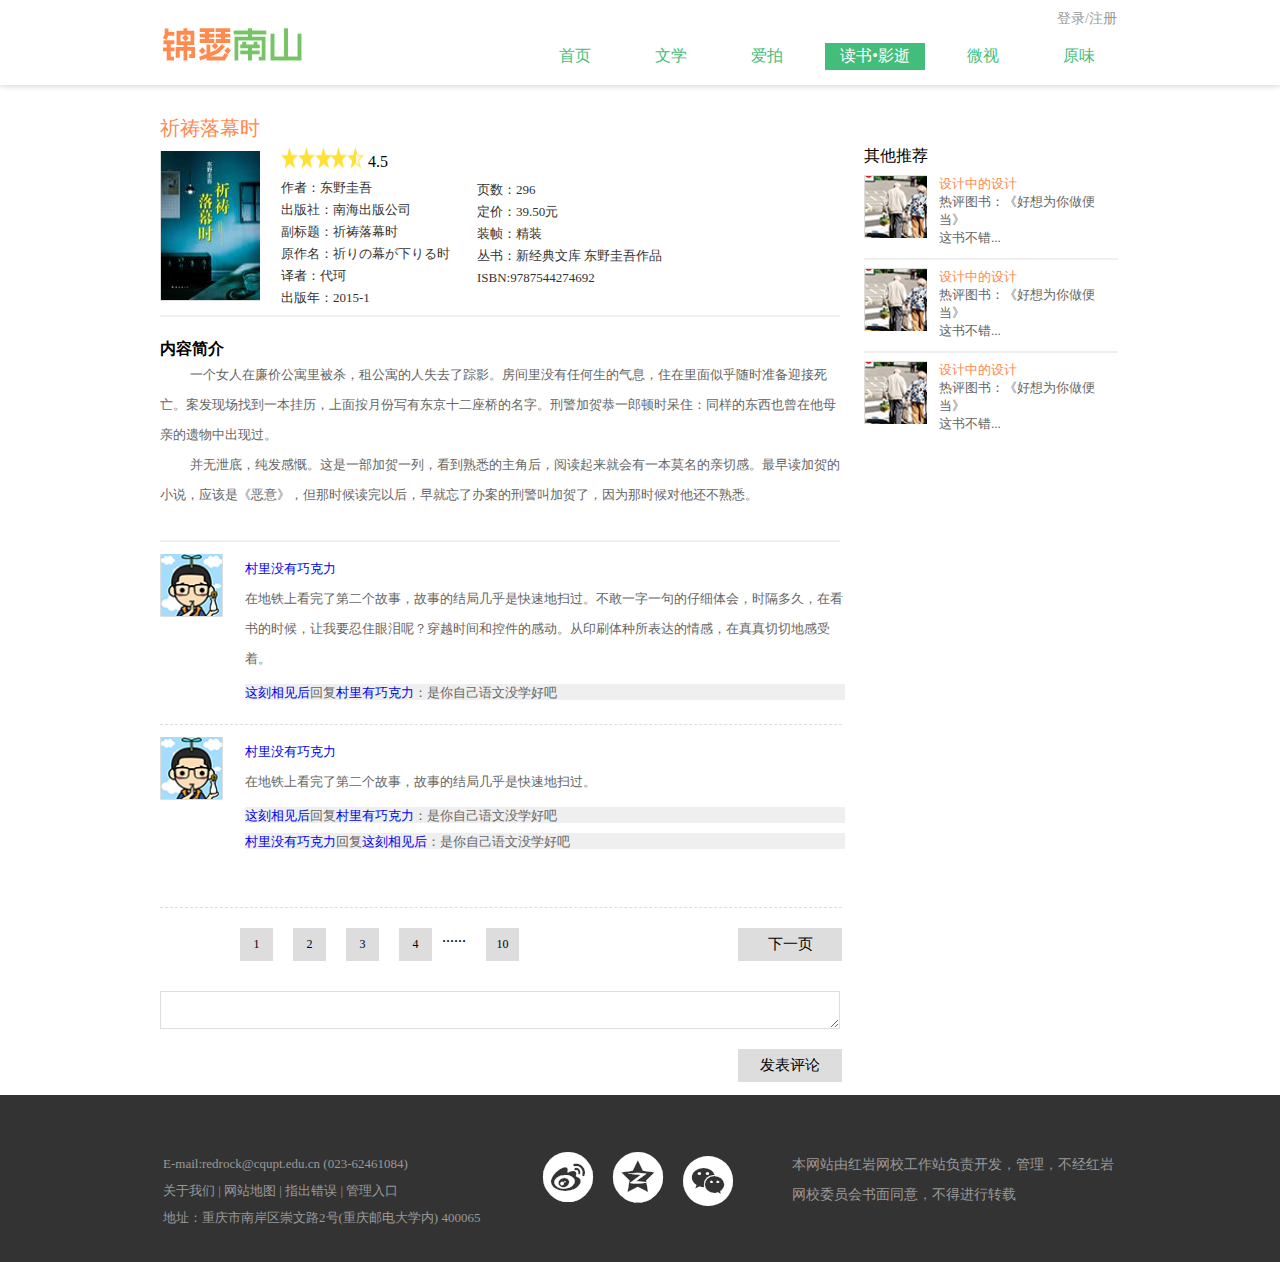
<file: exam/read.html>
<html>
	<head>
		<meta charset="utf-8">
        <title>读书影视分页</title>
        <link rel="stylesheet" type="text/css" href="css/read.css">
	</head>
	<body>
		<div id="all">
        <div id="header">
        <div id="headerDiv">
            <div id="logo">
                <img src="image/jingse.png">
            </div>
            <div id="logOrSign">
                <p id="login">
                    <a href="##">登录</a>/<a href="##">注册</a>
                </p>
            </div>
            <div id="headA">
                <a href="index.html">
                    <div id="index">首页</div>
                </a>
                <a href="article.html">
                    <div id="article">文学</div>
                </a>
                <a href="lovePhoto.html">
                    <div id="photo">爱拍</div>
                </a>
                <a href="reading.html">
                    <div id="book">读书•影逝</div>
                </a>
                <a href="Micro Vision.html">
                    <div id="video">微视</div>
                </a>
                <a href="origine.html">
                    <div id="yuanwei">原味</div>
                </a>
            </div>
        </div>
        
    </div>
</div>
<div id="container">
    <div id="centermain">
    	<div class="top"></div>
    	<div id="center">
        	<div class="left">
    	        <div class="bookabout">
        	        <div id="one">
        	    	    <span><p>祈祷落幕时</p></span>
        	    	    <div class="pic">
            	    		<img src="image/luomu.png" width="100" height="150">	
        	    		</div>
        	        </div>

        	        <div id="two">
        	    	    <div class="xing4">
        	    		<img src="image/xing.png" width="83" height="23">
        	    		<span>4.5</span>
        	    	    </div>
        	    	
        	    	    <div class="wen1">
        	    		<p>
        	    			作者：东野圭吾<br>出版社：南海出版公司<br>副标题：祈祷落幕时<br>原作名：祈りの幕が下りる时<br>译者：代珂<br>出版年：2015-1
        	    		</p>
        	    	    </div>          
        	        </div>

                    <div id="three">
        	    	    <div class="wen2">
        	    		<p>
        	    			页数：296<br>定价：39.50元<br>装帧：精装<br>丛书：新经典文库 东野圭吾作品<br>ISBN:9787544274692
        	    		</p>
        	    	    </div>
                    </div>
                </div>
                <div class="line1"></div>
                <div class="content">
            	    	<div>
            	    	<h4>内容简介</h4>
            	    	<P>一个女人在廉价公寓里被杀，租公寓的人失去了踪影。房间里没有任何生的气息，住在里面似乎随时准备迎接死亡。案发现场找到一本挂历，上面按月份写有东京十二座桥的名字。刑警加贺恭一郎顿时呆住：同样的东西也曾在他母亲的遗物中出现过。</P>
            	    	<p>并无泄底，纯发感慨。这是一部加贺一列，看到熟悉的主角后，阅读起来就会有一本莫名的亲切感。最早读加贺的小说，应该是《恶意》，但那时候读完以后，早就忘了办案的刑警叫加贺了，因为那时候对他还不熟悉。</p>
            	    	</div>
            	</div>

            	<div class="line1"></div>
                <div class="comment">
            	    <div id="first">
            	    	<div class="picture1">
            	    		<img src="image/grass.png" width="63" height="63">
            	    	</div>
            	    	<div class="text1">
            	    		<div class="pp">
            	    		<p><a href="##">村里没有巧克力</a></p>
            	    		<p>在地铁上看完了第二个故事，故事的结局几乎是快速地扫过。不敢一字一句的仔细体会，时隔多久，在看书的时候，让我要忍住眼泪呢？穿越时间和控件的感动。从印刷体种所表达的情感，在真真切切地感受着。</p>
            	    		</div>
            	    		<div class="huifu1">
            	    		<p ><a href="##">这刻相见后</a>回复<a href="##">村里有巧克力</a>：是你自己语文没学好吧</p>
            	    		</div>
            	    	</div>  
            	    </div>
                </div>
        	    <!-- <div class="line2"></div> -->
        	    <div class="comment">
        	    	<div class="null2"> 
            	    	<div class="picture1">
            	    		<img src="image/grass.png" width="63" height="63">
            	    	</div>
            	    	<div class="text2">
            	    	     <div class="pp">
            	    		<p><a href="##">村里没有巧克力</a></p>
            	    		<p>在地铁上看完了第二个故事，故事的结局几乎是快速地扫过。</p>
            	    		</div>
            	    		<div class="huifu2">
            	    		<p><a href="##">这刻相见后</a>回复<a href="##">村里有巧克力</a>：是你自己语文没学好吧</p></div>

            	    		<div class="huifu3">
            	    		<p><a href="##">村里没有巧克力</a>回复<a href="##">这刻相见后</a>：是你自己语文没学好吧</p>
            	    		</div>
            	        </div>
                    </div>
                    <!-- <div class="line2"></div> -->
                </div>
                <div id="pageButton">
                    <a href="##">
                        <div class="page" id="firstPage">1</div>
                    </a>
                    <a href="##">
                        <div class="page">2</div>
                    </a>
                    <a href="##">
                        <div class="page">3</div>
                    </a>
                    <a href="##">
                        <div class="page">4</div>
                    </a>
                    <p>......</p>
                    <a href="##">
                        <div class="page">10</div>
                    </a>
                </div>
                <a href="##">
                    <div id="nextPage">下一页</div>
                </a>

                <textarea id="textarea"></textarea>
                <a href="##">
                    <div id="discuss">发表评论</div>
                </a>
            </div>
        	<div class="right">
    			<p class="nei">其他推荐</p>
        		<div id="i">
        		    <div class="p">
        			<img src="image/old.png" width="63" height="63">
        			</div>
        			    <div class="o">
        				<a href="##">设计中的设计</a>
        				<p>热评图书：《好想为你做便当》<br>这书不错...</p>
        			    </div>
                </div>

        		<div class="no">&nbsp</div>
        		<div id="i">
                    <div class="p">
        			<img src="image/old.png" width="63" height="63">
        			</div>
    			    <div class="o">
    				<a href="##">设计中的设计</a>
    				<p>热评图书：《好想为你做便当》<br>这书不错...</p>
    			    </div>
                </div>

                <div class="no">&nbsp</div>
                <div id="i"> 
                    <div class="p">
                    <img src="image/old.png" width="63" height="63">
                    </div>
                        <div class="o">
                        <a href="##">设计中的设计</a>
                        <p>热评图书：《好想为你做便当》<br>这书不错...</p>
                        </div>
                </div>
        	</div>
        </div>

    </div> 
</div>
<div id="footer">
    <div id="footMain">
        <div id="contact">
            <a href="##">E-mail:redrock@cqupt.edu.cn (023-62461084)</a></br>
            <a href="##">关于我们 | 网站地图 | 指出错误 | 管理入口</a></br>
            <a href="##">地址：重庆市南岸区崇文路2号(重庆邮电大学内) 400065</a>
        </div>
        <div id="footIcon">
            <i class="iconfont">&#xe6b2;</i>
            <i class="iconfont">&#xe65e;</i>
            <i class="iconfont">&#xe636;</i>
        </div>
        <div id="addition">
            <p>本网站由红岩网校工作站负责开发，管理，不经红岩网校委员会书面同意，不得进行转载</p>
        </div>
    </div>
</div>

	</body>
</html>
</file>
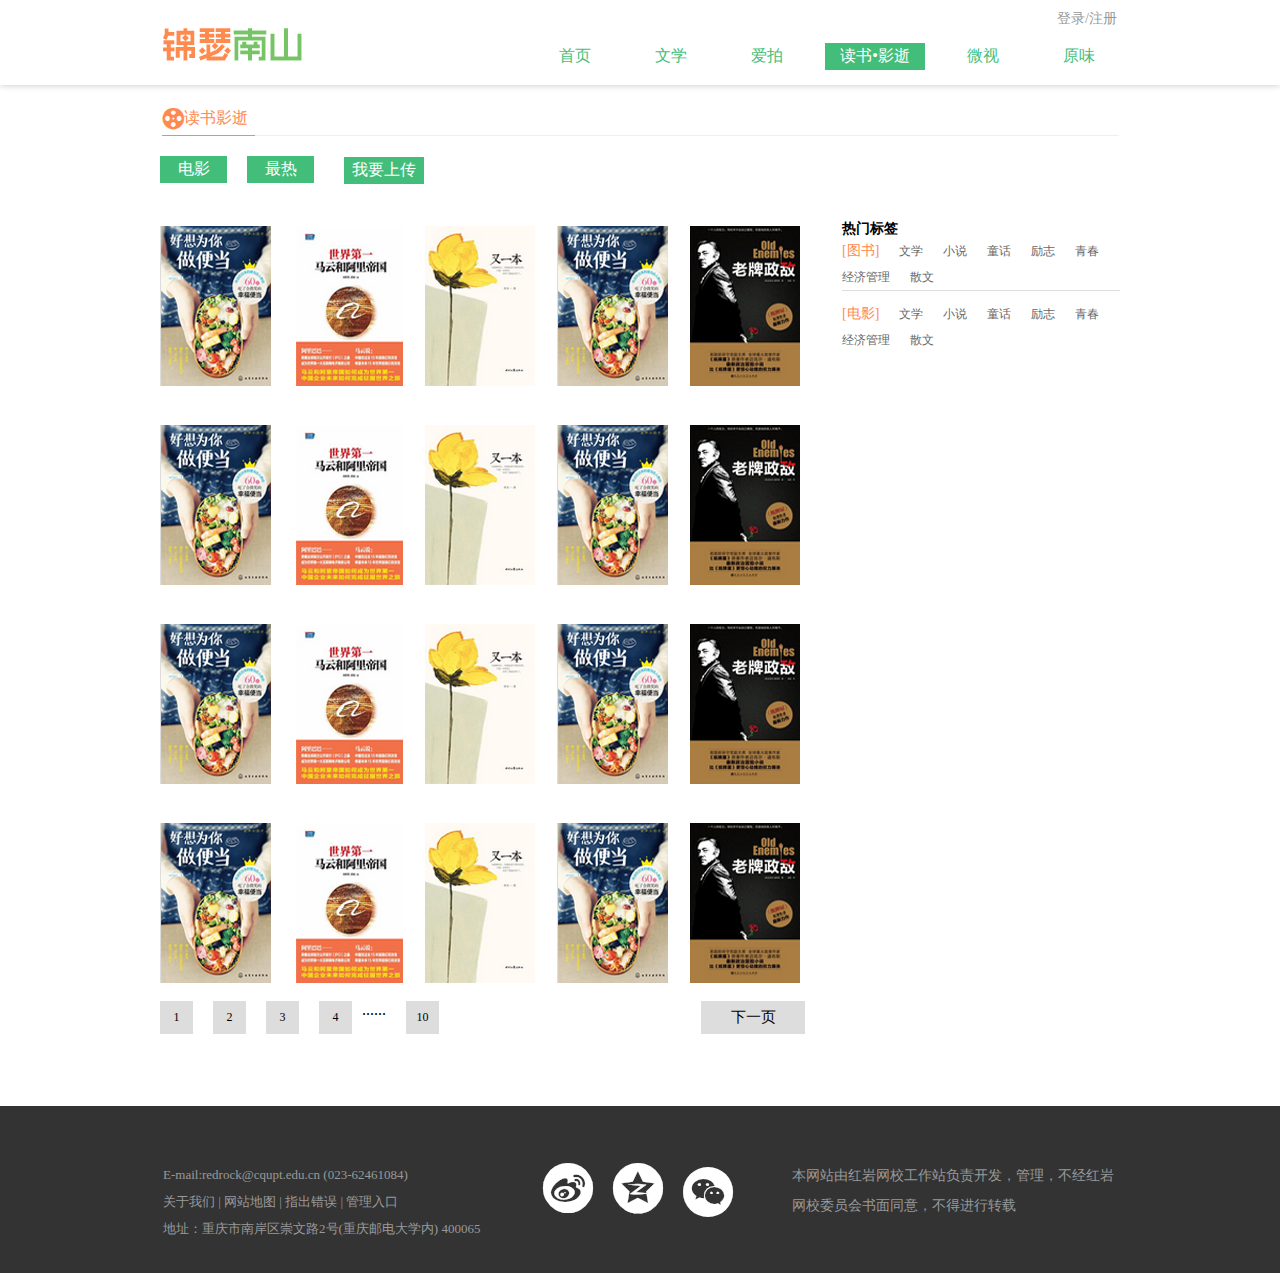
<file: exam/reading.html>
<!DOCTYPE html>
<html>
<head>
    <meta charset="utf-8">
    <title>读书影逝</title>
    <link rel="stylesheet" type="text/css" href="css/reading.css">
</head>
<body>
<div id="all">
    <div id="header">
        <div id="headerDiv">
            <div id="logo">
                <img src="image/jingse.png">
            </div>
            <div id="logOrSign">
                <p id="login">
                    <a href="##">登录</a>/<a href="##">注册</a>
                </p>
            </div>
            <div id="headA">
                <a href="index.html">
                    <div id="index">首页</div>
                </a>
                <a href="article.html">
                    <div id="article">文学</div>
                </a>
                <a href="lovePhoto.html">
                    <div id="photo">爱拍</div>
                </a>
                <a href="reading.html">
                    <div id="book">读书•影逝</div>
                </a>
                <a href="Micro Vision.html">
                    <div id="video">微视</div>
                </a>
                <a href="origine.html">
                    <div id="yuanwei">原味</div>
                </a>
            </div>
        </div>
        
    </div>
</div>
<div id="container">
		<div class="navigation">
            <div id="recommondate">
                <p><i class="iconfont">&#xe604;</i>读书影逝</p>
            </div>
        </div>	
		<div class="choose">
			<a href="read.html">
			<div class="movie" id="firstDiv">电影</div>
			</a>	
			<a href="##">
			<div class="hot">最热</div>
			</a>
			<a href="##">
			<div class="upload">我要上传</div>
			</a>

		</div>
    	<div class="down">

			<div class="img1">
				<ul>
					<li>
						<img src="image/book3.png">
						<img src="image/book1.png">
						<img src="image/book2.png">
						<img src="image/book3.png">
						<img src="image/book4.png">
					</li>
			    </ul>
			</div>
			<div class="img1">
				<ul>
					<li>
						<img src="image/book3.png">
						<img src="image/book1.png">
						<img src="image/book2.png">
						<img src="image/book3.png">
						<img src="image/book4.png">
					</li>
			    </ul>
			</div>
			<div class="img1">
				<ul>
					<li>
						<img src="image/book3.png">
						<img src="image/book1.png">
						<img src="image/book2.png">
						<img src="image/book3.png">
						<img src="image/book4.png">
					</li>
			    </ul>
			</div>
			<div class="img1">
				<ul>
					<li>
						<img src="image/book3.png">
						<img src="image/book1.png">
						<img src="image/book2.png">
						<img src="image/book3.png">
						<img src="image/book4.png">
					</li>
			    </ul>
			</div>
			
            <div id="pageButton">
                <a href="##">
                    <div class="page" id="firstPage">1</div>
                </a>
                <a href="##">
                    <div class="page">2</div>
                </a>
                <a href="##">
                    <div class="page">3</div>
                </a>
                <a href="##">
                    <div class="page">4</div>
                </a>
                <p>......</p>
                <a href="##">
                    <div class="page">10</div>
                </a>
            </div>
            <a href="##">
                <div id="nextPage">下一页</div>
            </a>
        </div>
        <div class="right">
            <h2>热门标签</h2>
            <div class="mark">
                <p>[图书]</p>
                <a href="##">文学</a>
                <a href="##">小说</a>
                <a href="##">童话</a>
                <a href="##">励志</a>
                <a href="##">青春</a>
                <a href="##" id="manage">经济管理</a>
                <a href="##">散文</a>
                
            </div>
            <hr>
            <div class="mark">
                <p>[电影]</p>
                <a href="##">文学</a>
                <a href="##">小说</a>
                <a href="##">童话</a>
                <a href="##">励志</a>
                <a href="##">青春</a>
                <a href="##" id="manage1">经济管理</a>
                <a href="##">散文</a>
                
            </div>
        </div>
</div>
<div id="footer">
    <div id="footMain">
        <div id="contact">
            <a href="##">E-mail:redrock@cqupt.edu.cn (023-62461084)</a></br>
            <a href="##">关于我们 | 网站地图 | 指出错误 | 管理入口</a></br>
            <a href="##">地址：重庆市南岸区崇文路2号(重庆邮电大学内) 400065</a>
        </div>
        <div id="footIcon">
            <i class="iconfont">&#xe6b2;</i>
            <i class="iconfont">&#xe65e;</i>
            <i class="iconfont">&#xe636;</i>
        </div>
        <div id="addition">
            <p>本网站由红岩网校工作站负责开发，管理，不经红岩网校委员会书面同意，不得进行转载</p>
        </div>
    </div>
</div>

</body>
</html>
</file>
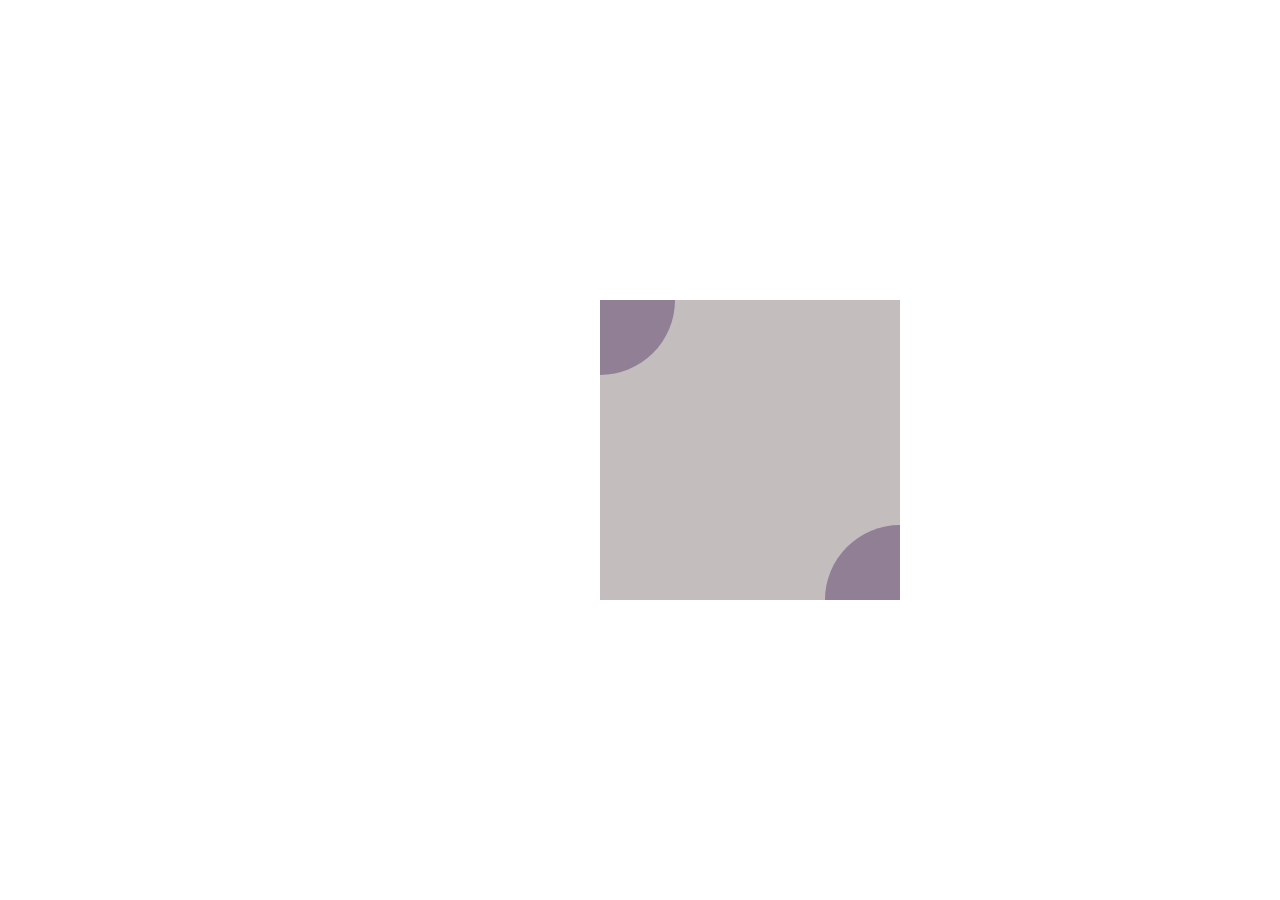
<file: liuweihong/homework1.html>
<!DOCTYPE html>
<html>
<head>
    <meta charset="utf-8">
	<title>firsthomework</title>
</head>
<body>
<style>
	#box{
		position: absolute;
		left: 600px;
		top:300px;

		background-color: rgb(195,189,190);
		height: 300px;
		width:300px;
	}
	.box1{
		position: relative;
		border-bottom-right-radius: 75px;
		background-color: rgb(145,127,150);
		width:75px;
		height:75px;
	}
	.box2{
		position: relative;
		left:225px;
		top:150px;
		border-top-left-radius: 75px;
		background-color: rgb(145,127,150);
		width:75px;
		height:75px;
	}
</style>
<div id="box">
    <div class="box1">
    </div>
    <div class="box2">
    </div>

</div>
</body>
</html>
</file>
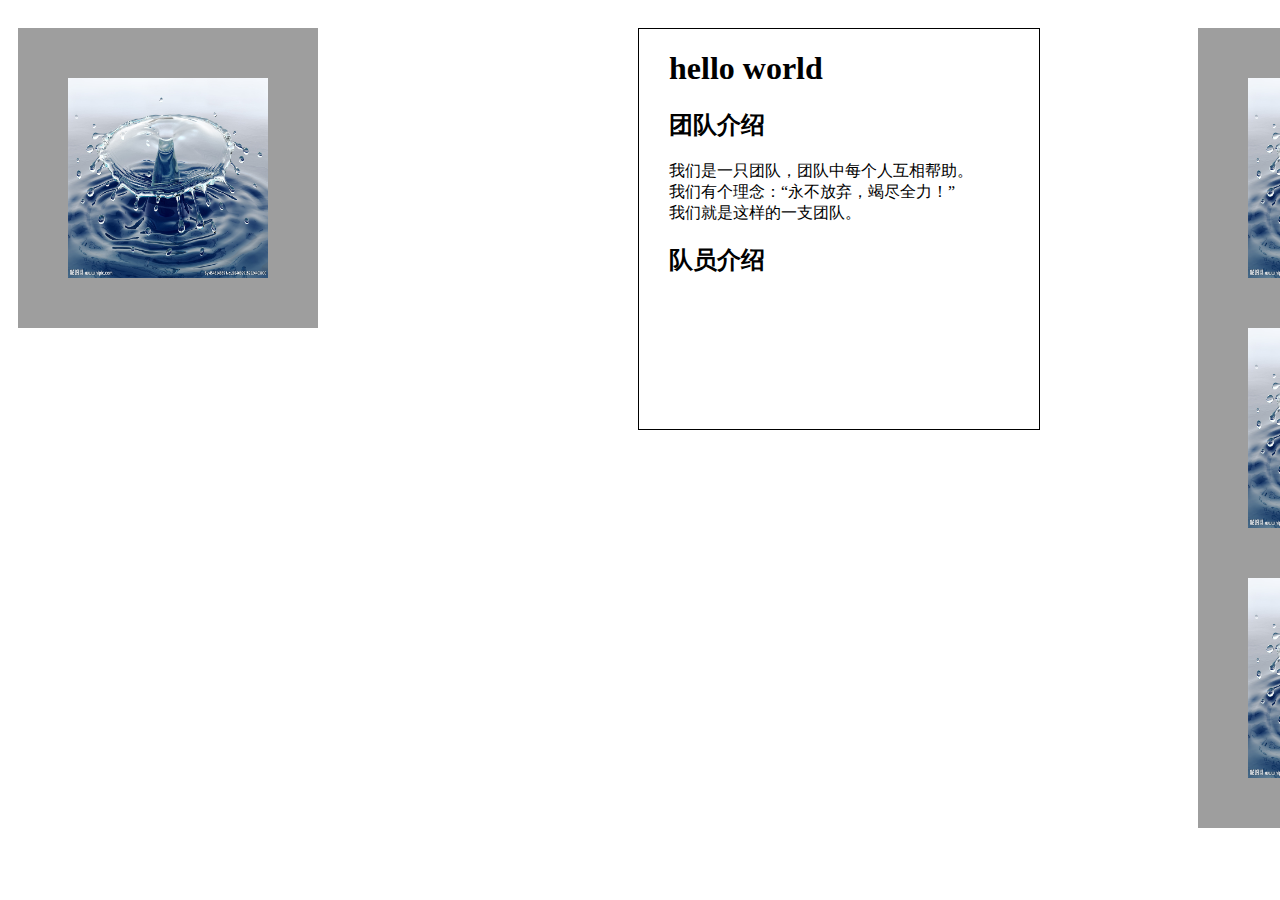
<file: liuweihong/homework2.html>
<!DOCTYPE html>
<html>
<head>
<meta charset="utf-8">
	<title>secondhomework</title>
	<link rel="stylesheet" type="text/css" href="homework2.css">
</head>
<body>
    <div class="left_box">
	    <img src="water.jpg" alt="这是图片">
    </div>
    <div class="middle_box">
    <h1>hello world</h1>
    <h2>团队介绍</h2>
    <p>
    	我们是一只团队，团队中每个人互相帮助。</br>我们有个理念：“永不放弃，竭尽全力！”</br>	我们就是这样的一支团队。
    </p>
    <h2>队员介绍</h2>
    </div>
    <div class="right_box">
        <div class="top_box">
    	    <img src="water.jpg" alt="这是图片">
    	</div>
    	<div class="second_box">
    		 <img src="water.jpg" alt="这是图片">
    	</div>
    	<div class="third_box">
    		 <img src="water.jpg" alt="这是图片">
    	</div>
    </div>
</body>
</html>
</file>
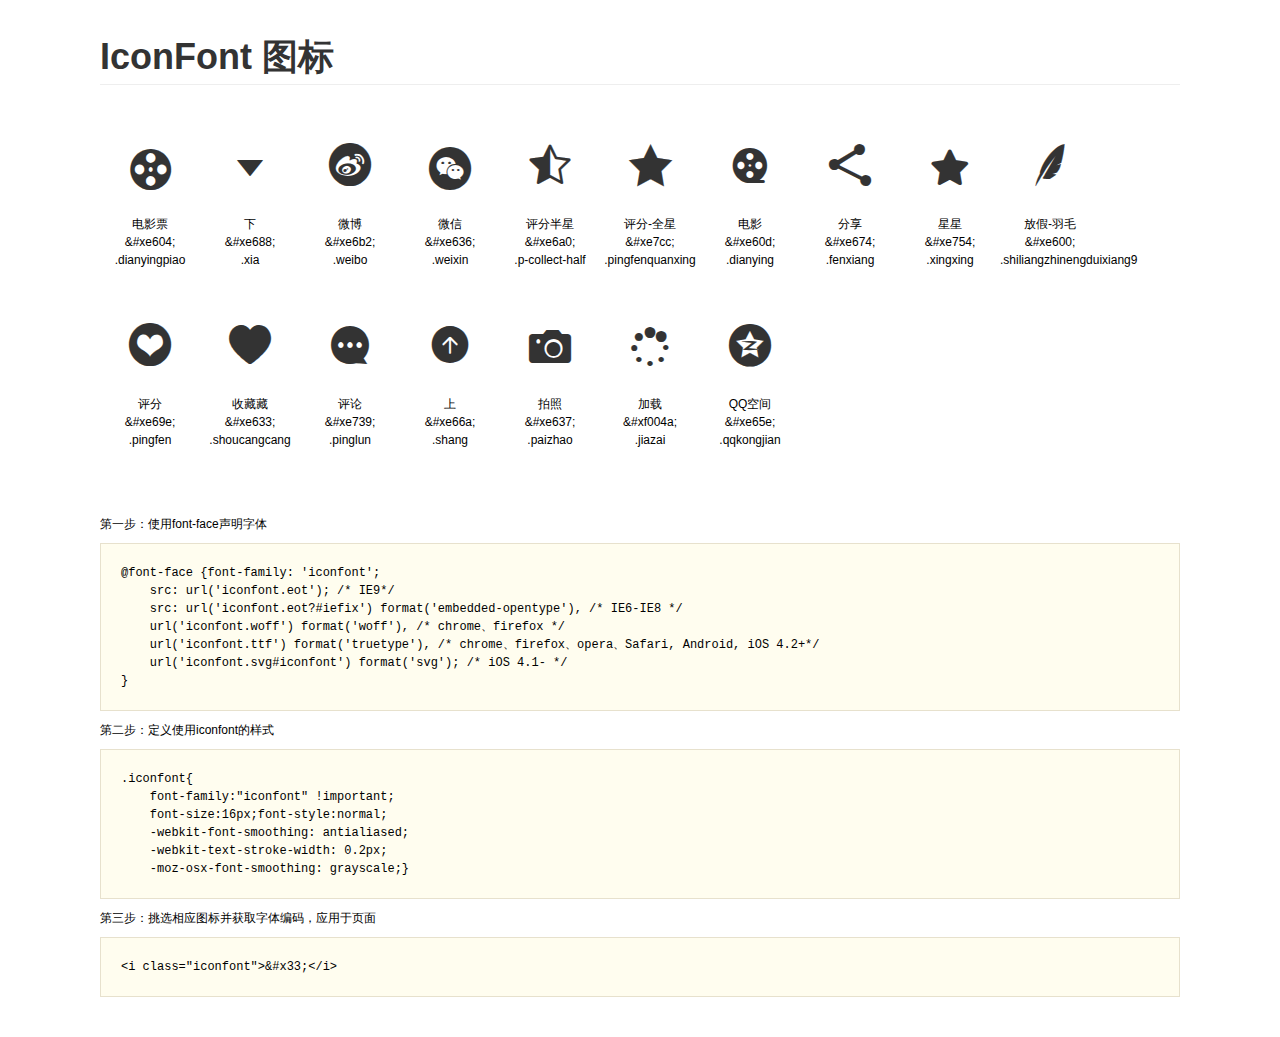
<file: exam/icon/demo.html>
<!DOCTYPE html>
<html>
<head>
    <meta charset="utf-8"/>
    <title>IconFont</title>
    <link rel="stylesheet" href="demo.css">
    <link rel="stylesheet" href="iconfont.css">
</head>
<body>
    <div class="main">
        <h1>IconFont 图标</h1>
        <ul class="icon_lists clear">
            
                <li>
                <i class="icon iconfont">&#xe604;</i>
                    <div class="name">电影票</div>
                    <div class="code">&amp;#xe604;</div>
                    <div class="fontclass">.dianyingpiao</div>
                </li>
            
                <li>
                <i class="icon iconfont">&#xe688;</i>
                    <div class="name">下</div>
                    <div class="code">&amp;#xe688;</div>
                    <div class="fontclass">.xia</div>
                </li>
            
                <li>
                <i class="icon iconfont">&#xe6b2;</i>
                    <div class="name">微博</div>
                    <div class="code">&amp;#xe6b2;</div>
                    <div class="fontclass">.weibo</div>
                </li>
            
                <li>
                <i class="icon iconfont">&#xe636;</i>
                    <div class="name">微信</div>
                    <div class="code">&amp;#xe636;</div>
                    <div class="fontclass">.weixin</div>
                </li>
            
                <li>
                <i class="icon iconfont">&#xe6a0;</i>
                    <div class="name">评分半星</div>
                    <div class="code">&amp;#xe6a0;</div>
                    <div class="fontclass">.p-collect-half</div>
                </li>
            
                <li>
                <i class="icon iconfont">&#xe7cc;</i>
                    <div class="name">评分-全星</div>
                    <div class="code">&amp;#xe7cc;</div>
                    <div class="fontclass">.pingfenquanxing</div>
                </li>
            
                <li>
                <i class="icon iconfont">&#xe60d;</i>
                    <div class="name">电影</div>
                    <div class="code">&amp;#xe60d;</div>
                    <div class="fontclass">.dianying</div>
                </li>
            
                <li>
                <i class="icon iconfont">&#xe674;</i>
                    <div class="name">分享</div>
                    <div class="code">&amp;#xe674;</div>
                    <div class="fontclass">.fenxiang</div>
                </li>
            
                <li>
                <i class="icon iconfont">&#xe754;</i>
                    <div class="name">星星</div>
                    <div class="code">&amp;#xe754;</div>
                    <div class="fontclass">.xingxing</div>
                </li>
            
                <li>
                <i class="icon iconfont">&#xe600;</i>
                    <div class="name">放假-羽毛</div>
                    <div class="code">&amp;#xe600;</div>
                    <div class="fontclass">.shiliangzhinengduixiang9</div>
                </li>
            
                <li>
                <i class="icon iconfont">&#xe69e;</i>
                    <div class="name">评分</div>
                    <div class="code">&amp;#xe69e;</div>
                    <div class="fontclass">.pingfen</div>
                </li>
            
                <li>
                <i class="icon iconfont">&#xe633;</i>
                    <div class="name">收藏藏</div>
                    <div class="code">&amp;#xe633;</div>
                    <div class="fontclass">.shoucangcang</div>
                </li>
            
                <li>
                <i class="icon iconfont">&#xe739;</i>
                    <div class="name">评论</div>
                    <div class="code">&amp;#xe739;</div>
                    <div class="fontclass">.pinglun</div>
                </li>
            
                <li>
                <i class="icon iconfont">&#xe66a;</i>
                    <div class="name">上</div>
                    <div class="code">&amp;#xe66a;</div>
                    <div class="fontclass">.shang</div>
                </li>
            
                <li>
                <i class="icon iconfont">&#xe637;</i>
                    <div class="name">拍照</div>
                    <div class="code">&amp;#xe637;</div>
                    <div class="fontclass">.paizhao</div>
                </li>
            
                <li>
                <i class="icon iconfont">&#xf004a;</i>
                    <div class="name">加载</div>
                    <div class="code">&amp;#xf004a;</div>
                    <div class="fontclass">.jiazai</div>
                </li>
            
                <li>
                <i class="icon iconfont">&#xe65e;</i>
                    <div class="name">QQ空间</div>
                    <div class="code">&amp;#xe65e;</div>
                    <div class="fontclass">.qqkongjian</div>
                </li>
            
        </ul>


        <div class="helps">
            第一步：使用font-face声明字体
            <pre>
@font-face {font-family: 'iconfont';
    src: url('iconfont.eot'); /* IE9*/
    src: url('iconfont.eot?#iefix') format('embedded-opentype'), /* IE6-IE8 */
    url('iconfont.woff') format('woff'), /* chrome、firefox */
    url('iconfont.ttf') format('truetype'), /* chrome、firefox、opera、Safari, Android, iOS 4.2+*/
    url('iconfont.svg#iconfont') format('svg'); /* iOS 4.1- */
}
</pre>
第二步：定义使用iconfont的样式
            <pre>
.iconfont{
    font-family:"iconfont" !important;
    font-size:16px;font-style:normal;
    -webkit-font-smoothing: antialiased;
    -webkit-text-stroke-width: 0.2px;
    -moz-osx-font-smoothing: grayscale;}
</pre>
第三步：挑选相应图标并获取字体编码，应用于页面
<pre>
&lt;i class="iconfont"&gt;&amp;#x33;&lt;/i&gt;
</pre>
        </div>

    </div>
</body>
</html>
</file>
<file: exam/css/index.css>
* {
    margin: 0;
    padding: 0;
    list-style: none;
    text-decoration: none;
    font-family: "Microsoft Yahei";
}

     body{
         	width: 100%;
         	height: 614;
         	
         }
        .center{
        	margin: 0 auto;
        	height: 614px;
        	width:841px;
         }
         .one{
         	height: 539px;
         	width: 841px;
         }


         .two{
         	height: 77px;
         	width:841px ;
         	margin: 0 auto;
         }
         .two p{
         	color: #a3a3a3;
         	
         }
         .text{
         	text-align: center;
         }
         .one a:hover div {
            opacity: .5;
         }
         .title{
         	height: 116px;
         	width: 158px;
         	position: relative;
         	left: 341px;
         	top:38px;
         }
         .word1{
         	position: relative;
         	left: 34px;
         	height: 90px;
         	width: 94px;
         }
         .title p{
         	text-align: center;
            color:#c2c2c2;
            
         }
         .photo{
         	height: 200px;
         	width: 200px;
         	position: absolute;
         	left: 370px;
         	top: 85px;
         }
         .photo span{
         	color: #ffffff;
         	position: absolute;
            top: 88px;
            left: 61px;
            
         }
        
         .original{
         	height: 200px;
         	width: 200px;
         	position: absolute;
         	left: 793px;
         	top: 85px;
         }
         .original span{
         	color: #ffffff;
         	position: absolute;
            top: 88px;
            left: 68px;
            
        }
         .literature{
         	height: 200px;
         	width: 200px;
         	position: absolute;
         	left: 267px;
         	top: 190px;
         }
         .literature span{
         	color: #ffffff;
         	position: absolute;
            top: 88px;
            left: 64px;
            
        }
         .read{
         	height: 200px;
         	width: 200px;
         	position: absolute;
         	left: 475px;
         	top: 190px;
         }
          .read span{
         	color: #ffffff;
         	position: absolute;
            top: 88px;
            left: 64px;
            
        }
         .film{
         	height: 200px;
         	width: 200px;
         	position: absolute;
         	left: 688px;
         	top: 190px;
         }
         .film span{
         	color: #ffffff;
         	position: absolute;
            top: 88px;
            left: 64px;
            
        }
         .green{
         	height: 200px;
         	width: 200px;
         	position: absolute;
         	left: 899px;
         	top: 190px;
         }
         .oringe{
         	height: 200px;
         	width: 200px;
         	position: absolute;
         	left: 370px;
         	top: 298px;
         }
         .red{
         	height: 200px;
         	width: 200px;
         	position: absolute;
         	left: 582px;
         	top: 298px;
         }
         .red span{
         	color: #ffffff;
         	position: absolute;
            top: 88px;
            left: 64px;
           
        }
         .yellow{
         	height: 200px;
         	width: 200px;
         	position: absolute;
         	left: 793px;
         	top: 298px;
         }
</file>
<file: exam/css/article.css>
* {
    margin: 0;
    padding: 0;
    list-style: none;
    text-decoration: none;
    font-family: "Microsoft Yahei";
}
@font-face {
    font-family: 'iconfont';
    src: url('../icon/iconfont.eot'); /* IE9*/
    src: url('../icon/iconfont.eot?#iefix') format('embedded-opentype'), /* IE6-IE8 */
    url('../icon/iconfont.woff') format('woff'), /* chrome、firefox */
    url('../icon/iconfont.ttf') format('truetype'), /* chrome、firefox、opera、Safari, Android, iOS 4.2+*/
    url('../icon/iconfont.svg#iconfont') format('svg'); /* iOS 4.1- */
}
.iconfont{
    font-family:"iconfont" !important;
    font-size:50px;
    font-style:normal;
    color: #fff;
    margin-left: 20px;
    float: left;
    -webkit-font-smoothing: antialiased;
    -webkit-text-stroke-width: 0.2px;
    -moz-osx-font-smoothing: grayscale;
}
#all {
    margin: 0 auto;
}
#header {
    width: 100%;
    height: 85px;
    box-shadow: 0 0 7px #C6C6C6;
}
#headerDiv {
    margin: 0 auto;
    width: 954px;
    height: 85px;
}
#logo {
    float: left;
    margin-top: 28px;
    width: 139px;
    height: 33px;
}
#logOrSign {
    width: 600px;
    height: 14px;
    float: right;
    margin-top: 10px;
}
#login {
    float: right;
    font-size: 14px;
    font-weight: 100;
    color: #999999;
}
#login a {
    font-size: 14px;
    color: #999999;
    font-weight: 100;
}
#login a:hover {
    color: red;
}
#headA {
    float: right;
    width: 600px;
    height: 27px;
    margin-top: 19px;
}
#headA div {
    float: left;
    margin-left: 20px;
    
    height: 27px;

    text-align: center;
    font-size: 16px;
    line-height: 25px;
}
#headA div:hover {
    background-color: #43be7a;
    color: #fff;
}
#index,
#photo,
#video,
#yuanwei {
    color: #43be7a;
    width: 76px;
}
#article {
    background-color: #43be7a;
    color: #fff;
    width: 76px;
}
#book {
    width: 100px;
    color: #43be7a;
}
#footer {
    width: 100%;
    height: 167px;
    background-color: #333333;
}
#footMain {
    width: 954px;
    height: 80px;
    margin: 0 auto;
    padding-top: 55px;
}
#contact {
    width: 360px;
    height: inherit;
    float: left;
}
#contact a {
    font-size: 13px;
    line-height: 27px;
    color: #999999;
}
#contact a:hover {
    color: #fff;
}
#footIcon {
    float: left;
    width: 215px;
    height: 50px;
}
#addition {
    width: 325px;
    height: inherit;
    /*margin-left: 60px;*/
    float: right;
}
#addition p {
    font-size: 14px;
    line-height: 30px;
    color: #999999;
}
#container {
    width: 957px;
    height: 1425px;
    margin: 0 auto;
}
.navigation {
    width: 957px;
    height: 35px;
    margin: 0 auto;
    margin-top: 15px;
    border-bottom: 1px solid #efefef;
}
#recommondate {
    width: 90px;
    height: 35px;
    float: left;
    border-bottom: 1px solid #ff894f;
}
#literature {
    width: 60px;
    height: 35px;
    float: left;
    border-bottom: 1px solid #ff894f;
}
.navigation p {
    color: #ff894f;
    font-size: 16px;
    line-height: 35px;
}
.navigation i {
    font-size: 22px;
    color: #ff894f;
    margin: 0;
}
#recommondation {
    width: 957px;
    height: 302px;
    margin: 0 auto;
    margin-bottom: 20px;
}
#recomLeft {
    width: 652px;
    height: 302px;
    margin-top: 11px;
    float: left;
}
#wrap {
    width: 652px;
    height: 302px;
    position: relative;
    overflow: hidden;
}
#ppt {
    width: 652px;
    height: 302px;
    position: absolute;
    transition: all 0.5s ease-in 0s;
}
#ppt div {
    width: 652px;
    height: 302px;
    float: left;
    text-align: center;
}
#ppt div img {
    width: 652px;
    height: 302px;
}
#banner {
    width: inherit;
    height: 40px;
    margin-top: -40px;
    background: #000;
    opacity: .9;
    filter : alpha(opacity=90);
}
#banner p {
    float: left;
    padding-left: 10px;
    font-size: 16px;
    line-height: 40px;
    color: #fff;
}
#button {
    width: 85px;
    height: 12px;
    margin-top: 15px;
    float: right;
    margin-right: 10px;
    opacity: 1;
}
#button div {
    float: left;
    margin-left: 10px;
}
.btn {
    width: 10px;
    height: 10px;
    margin-top: 1px;
    border-radius: 50%;
    background-color: #fff;
}
.current {
    width: 12px;
    height: 12px;
    border-radius: 50%;
    background-color: #fff;
}
#recomRight {
    width: 290px;
    height: 302px;
    margin-top: 4px;
    float: right;
}
#recomRight a {
    float: left;
    clear: left;
    font-size: 15px;
    line-height: 26px;
    color: #333333;
}
#recomRight span {
    color: #ff7b52;
}
#recomRight a:hover {
    color: #ff7b52;
}
#bar {
    width: inherit;
    height: 35px;
    margin-top: 10px;
    /*margin-bottom: 10px;*/
}
#bar a {
    float: left;
    font-size: 13px;
    line-height: 35px;
    color: #333333;;
}
#bar a:nth-child(n + 2) {
    color: #666666;
    padding-left: 10px;
}
#bar a:hover {
    color: #333333;
}
.letter {
    width: 921px;
    height: 171px;
    float: left;
    border-top: 1px solid #efefef;
}
#firstLetter {
    border: none;
    height: 151px;
}
.letterDiv {
    width: inherit;
    height: 132px;
    margin-top: 20px;
}
#firstLetterDiv {
    margin: 0;
}
.letterLeft {
    float: left;
    width: 220px;
    height: inherit;
}
.letterRight {
    width: 686px;
    height: inherit;
    float: right;
}
.letterRight a {
    float: left;
    font-size: 12px;
    color: #999999;
}
.letterRight span {
    font-size: 16px;
    color: #ff894f;
}
.letterRight span:hover {
    color: red;
}
.letterRight p {
    float: left;
    color: #333333;
    font-size: 13px;
    line-height: 25px;
}
.love {
    float: right;
    width: 130px;
    height: 20px;
}
.love a {
    font-size: 12px;
    line-height: 20px;
    color: #555555;
    float: left;
}
.love i {
    font-size: 20px;
    color: #555555;
}
.love a:hover,
.love a:hover i {
    color: #ff894f;
}
#pageButton {
    float: left;
    width: 700px;
    height: 33px;
    margin-top: 20px;
}
.page {
    width: 33px;
    height: 33px;
    float: left;
    margin-left: 20px;
    background-color: #dddddd;
    color: #000;
    font-size: 12px;
    line-height: 33px;
    text-align: center;
}
#pageButton a:hover .page{
    background-color: #999999;
    color: #fff;
}
#firstPage {
    margin: 0;
}
#pageButton p {
    float: left;
    padding-left: 10px;

}
#nextPage {
    width: 104px;
    height: 33px;
    float: right;
    margin-right: 20px;
    background-color: #dddddd;
    color: #000;
    font-size: 15px;
    line-height: 33px;
    text-align: center;
    margin-top: 20px;
}
#nextPage:hover {
    background-color: #999999;
    color: #fff;
}
#toTopDiv {
    position: fixed;
    right: 150px;
    bottom: 150px;
    width: 44px;
    height: 44px;
}
#toTop {
    font-size: 44px;
    color: #dddddd
}
#toTop:hover {
    color: #999999;
}
</file>
<file: exam/css/articleF.css>
* {
    margin: 0;
    padding: 0;
    list-style: none;
    text-decoration: none;
    font-family: "Microsoft Yahei";
}
a {
    color: #000;
}
@font-face {
    font-family: 'iconfont';
    src: url('../icon/iconfont.eot'); /* IE9*/
    src: url('../icon/iconfont.eot?#iefix') format('embedded-opentype'), /* IE6-IE8 */
    url('../icon/iconfont.woff') format('woff'), /* chrome、firefox */
    url('../icon/iconfont.ttf') format('truetype'), /* chrome、firefox、opera、Safari, Android, iOS 4.2+*/
    url('../icon/iconfont.svg#iconfont') format('svg'); /* iOS 4.1- */
}
.iconfont{
    font-family:"iconfont" !important;
    font-size:50px;
    font-style:normal;
    color: #fff;
    margin-left: 20px;
    float: left;
    -webkit-font-smoothing: antialiased;
    -webkit-text-stroke-width: 0.2px;
    -moz-osx-font-smoothing: grayscale;
}
#all {
    margin: 0 auto;
}
#header {
    width: 100%;
    height: 85px;
    box-shadow: 0 0 7px #C6C6C6;
}
#headerDiv {
    margin: 0 auto;
    width: 954px;
    height: 85px;
}
#logo {
    float: left;
    margin-top: 28px;
    width: 139px;
    height: 33px;
}
#logOrSign {
    width: 600px;
    height: 14px;
    float: right;
    margin-top: 10px;
}
#login {
    float: right;
    font-size: 14px;
    font-weight: 100;
    color: #999999;
}
#login a {
    font-size: 14px;
    color: #999999;
    font-weight: 100;
}
#login a:hover {
    color: red;
}
#headA {
    float: right;
    width: 600px;
    height: 27px;
    margin-top: 19px;
}
#headA div {
    float: left;
    margin-left: 20px;
    
    height: 27px;

    text-align: center;
    font-size: 16px;
    line-height: 25px;
}
#headA div:hover {
    background-color: #43be7a;
    color: #fff;
}
#index,
#photo,
#video,
#yuanwei,
#article {
    color: #43be7a;
    width: 76px;
}
#book {
    width: 100px;
    color: #43be7a;
}
#footer {
    width: 100%;
    height: 167px;
    background-color: #333333;
}
#footMain {
    width: 954px;
    height: 80px;
    margin: 0 auto;
    padding-top: 55px;
}
#contact {
    width: 360px;
    height: inherit;
    float: left;
}
#contact a {
    font-size: 13px;
    line-height: 27px;
    color: #999999;
}
#contact a:hover {
    color: #fff;
}
#footIcon {
    float: left;
    width: 215px;
    height: 50px;
}
#addition {
    width: 325px;
    height: inherit;
    /*margin-left: 60px;*/
    float: right;
}
#addition p {
    font-size: 14px;
    line-height: 30px;
    color: #999999;
}
#container {
    width: 921px;
    height: 2000px;
    margin: 0 auto;
}
.title {
    width: 420px;
    height: 69px;
    float: left;
    /*margin-left: 471px;*/
    padding-top: 32px;
}
.all-down {
    width: inherit;
    height: 998px;
    margin: 0 auto;
}
.a {
    font-family: 宋体;
    font-size: 21px;
    color: #ff894f;
    font-weight:900;
}
.b {
    font-size: 15px;
    font-family: 宋体;
    color: #999999;
}
.word {
    /*margin:-28px 472px;*/
    width: 915px;
    height: 112px;
    float: left;
    clear: left;
}
.pic {
    width:537px; 
    height:274px;
    /*margin-top: 102px;*/
    /*float: left;*/
    padding-top: 281px;
    /*clear: left;*/
    /*margin:102px 121px 80px 471px;*/
}
.word2 {
    /*margin:-72px 469px;*/
    width: 915px;
    height: 470px;
}
.time {
    float: right;
    color: #999999;
}
.line1 {
    width: 929px;
    height: 2px;
    background-color: #efefef;
    margin: 0 auto;
    margin-top: 259px;
    margin-bottom: 40px;
    /*margin: 259px 460px;*/
}
.comment {
    width: 929px;
    height: 197px;
    margin: 10px auto;
    border-bottom: 1px dashed #efefef;
    /*margin: 10px 10px;*/
}
.image {
    width: 65px;
    height: 65px;
    margin-top: 21px;
    float: left;
    /*margin: -204px 451px;*/
}
.user {
    width: 841px;
    height: 142px;
    float: right;
    /*margin-left: 548px;*/
    margin-top: 10px;
}
.name1 {
    color: #596ebb;
    font-size: 14px;
    margin: 10px 0px;
}
.comment1 {
    color: #333333;
    margin: -19px 1px;
    font-size: 12px;
    line-height: 25px;
}
.userWord {
    width: 842px;
    height: 80px;
    margin-bottom: 20px;
}
.responde {
    width: 841px;
    height: 20px;
    margin-top: 10px;
    /*margin: -47px 550px;*/
    background-color: #efefef;
}
.responde p {
    font-size: 12px;
}
.responde span {
    font-size: 14px;
}
.name2 {
    color:#596ebb; 
}
.other {
    width: 185px;
    height: 30px;
    float: right;
    /*margin-bottom: 10px;*/
    position: relative;
    bottom: -10px;
    /*margin:75px -468px;*/
}
.other a,
.other2 a {
    color: #999999;
}
.p {
    color: #999999;
    font-size: 18px;
    font-weight: 200;
}
.sur {
    margin-left: 10px;
}
.line2 {
    width: 929px;
    height: 1px;
    background-color: #efefef;
    /*margin: 110px 456px;*/
    border: 1px dashed #CACACA;
}
.responde2 {
    width: 841px;
    height: 20px;
    margin: -47px 550px;
    background-color: #efefef;
}
.image2 {
    width: 65px;
    height: 65px;
    /*margin: 100px -38px -206px 462px;*/
}
.other2 {
    width: 185px;
    height: 30px;
    float: right;
    /*margin:87px -487px;*/
}
.line3 {
    width: 929px;
    height: 1px;
    background-color: #efefef;
    margin: 19px -758px;
    border: 1px dashed #CACACA;
}
#pageButton {
    float: left;
    width: 700px;
    height: 33px;
    margin-top: 20px;
}
.page {
    width: 33px;
    height: 33px;
    float: left;
    margin-left: 20px;
    background-color: #dddddd;
    color: #000;
    font-size: 12px;
    line-height: 33px;
    text-align: center;
}
#pageButton a:hover .page{
    background-color: #999999;
    color: #fff;
}
#firstPage {
    margin-left: 80px;
}
#pageButton p {
    float: left;
    padding-left: 10px;
}
#nextPage {
    width: 104px;
    height: 33px;
    float: right;
    /*margin-right: 20px;*/
    margin-top: 20px;
    background-color: #dddddd;
    color: #000;
    font-size: 15px;
    line-height: 33px;
    text-align: center;
}
#nextPage:hover {
    background-color: #999999;
    color: #fff;
}
#discuss {
    width: 104px;
    height: 33px;
    float: right;
    /*margin-right: 20px;*/
    margin-top: 20px;
    background-color: #dddddd;
    color: #000;
    font-size: 15px;
    line-height: 33px;
    text-align: center;
}
#discuss:hover {
    background-color: #999999;
    color: #fff;
}
#textarea {
    width: 925px;
    height: 38px;
    margin: 0 auto;
    border: 1px solid #dddddd;
    margin-top: 30px;
}
.link {
    margin-left: 10px;
    padding: 11px 13px;
    width: 50px;
    height: 50px;
    cursor: pointer;
    background-color: #dddddd;
    border: 1px solid black;
    font-size: 16px;
}
.link2 {

    width: 150px;
    height: 40px;
    cursor: pointer;
    border: 1px solid black;
    background-color: #dddddd;
    float: right;
    margin:-5px;
    line-height: 40px;
    text-align: center;
}
.link3 {
    margin-left: 10px;
    padding: 11px 13px;
    width: 50px;
    height: 50px;
    cursor: pointer;
    background-color: #999999;
    border: 1px solid black;
    font-size: 16px;
}
.write {
    /*margin-left: 10word61px;*/
    margin-top: 10px;
    width: 200px;
    height: 40px;
    float: right;
}
.link4 {

    width: 150px;
    height: 40px;
    cursor: pointer;
    border: 1px solid black;
    background-color: #dddddd;
    float: right;
    margin:195px -147px;
    line-height: 40px;
    text-align: center;
}
</file>
<file: exam/css/lovePhoto.css>
* {
    margin: 0;
    padding: 0;
    list-style: none;
    text-decoration: none;
    font-family: "Microsoft Yahei";
}
@font-face {
    font-family: 'iconfont';
    src: url('../icon/iconfont.eot'); /* IE9*/
    src: url('../icon/iconfont.eot?#iefix') format('embedded-opentype'), /* IE6-IE8 */
    url('../icon/iconfont.woff') format('woff'), /* chrome、firefox */
    url('../icon/iconfont.ttf') format('truetype'), /* chrome、firefox、opera、Safari, Android, iOS 4.2+*/
    url('../icon/iconfont.svg#iconfont') format('svg'); /* iOS 4.1- */
}
.iconfont{
    font-family:"iconfont" !important;
    font-size:50px;
    font-style:normal;
    color: #fff;
    margin-left: 20px;
    float: left;
    -webkit-font-smoothing: antialiased;
    -webkit-text-stroke-width: 0.2px;
    -moz-osx-font-smoothing: grayscale;
}
#all {
    margin: 0 auto;
}
#header {
    width: 100%;
    height: 85px;
    box-shadow: 0 0 7px #C6C6C6;
}
#headerDiv {
    margin: 0 auto;
    width: 954px;
    height: 85px;
}
#logo {
    float: left;
    margin-top: 28px;
    width: 139px;
    height: 33px;
}
#logOrSign {
    width: 600px;
    height: 14px;
    float: right;
    margin-top: 10px;
}
#login {
    float: right;
    font-size: 14px;
    font-weight: 100;
    color: #999999;
}
#login a {
    font-size: 14px;
    color: #999999;
    font-weight: 100;
}
#login a:hover {
    color: red;
}
#headA {
    float: right;
    width: 600px;
    height: 27px;
    margin-top: 19px;
}
#headA div {
    float: left;
    margin-left: 20px;
    
    height: 27px;

    text-align: center;
    font-size: 16px;
    line-height: 25px;
}
#headA div:hover {
    background-color: #43be7a;
    color: #fff;
}
#index,
#video,
#article,
#yuanwei {
    color: #43be7a;
    width: 76px;
}
#photo {
    background-color: #43be7a;
    color: #fff;
    width: 76px;
}
#book {
    width: 100px;
    color: #43be7a;
}
#footer {
    width: 100%;
    height: 167px;
    background-color: #333333;
}
#footMain {
    width: 954px;
    height: 80px;
    margin: 0 auto;
    padding-top: 55px;
}
#contact {
    width: 360px;
    height: inherit;
    float: left;
}
#contact a {
    font-size: 13px;
    line-height: 27px;
    color: #999999;
}
#contact a:hover {
    color: #fff;
}
#footIcon {
    float: left;
    width: 215px;
    height: 50px;
}
#addition {
    width: 325px;
    height: inherit;
    /*margin-left: 60px;*/
    float: right;
}
#addition p {
    font-size: 14px;
    line-height: 30px;
    color: #999999;
}
#container {
    width: 957px;
    height: 1378px;
    margin: 0 auto;
}
.navigation {
    width: 957px;
    height: 35px;
    margin: 0 auto;
    margin-top: 15px;
    border-bottom: 1px solid #efefef;
}
#lovePhoto {
    width: 60px;
    height: 35px;
    float: left;
    border-bottom: 1px solid #ff894f;
}
.navigation p {
    color: #ff894f;
    font-size: 16px;
    line-height: 35px;
}
.navigation i {
    font-size: 22px;
    color: #ff894f;
    margin: 0;
}
#bar {
    width: inherit;
    height: 35px;
    margin-top: 10px;
}
#bar a {
    float: left;
    font-size: 13px;
    line-height: 35px;
    color: #333333;;
}
#bar a:nth-child(n + 2) {
    color: #666666;
    padding-left: 10px;
}
#bar a:hover {
    color: #333333;
}
#photos {
    width: inherit;
    height: 1028px;
}
.pictures {
    width: 224px;
    height: 1028px;
    float: left;
    margin-left: 20px;
}
#firstPic {
    margin: 0 auto;
}
.reading {
    width: inherit;
    height: 160px;
    margin-bottom: 20px;
    border-radius: 3px;
    box-shadow: 0 0 5px #C6C6C6;
}
.reading img {
    width: 210px;
    height: 118px;
    margin-top: 7px;
    margin-left: 7px;
}
.graduation {
    width: inherit;
    height: 207px;
    margin-bottom: 20px;
    border-radius: 3px;
    box-shadow: 0 0 5px #C6C6C6;
}
.graduation img {
    width: 206px;
    height: 161px;
    margin-top: 7px;
    margin-left: 9px;
}
.campus {
    width: inherit;
    height: 326px;
    margin-bottom: 20px;
    border-radius: 3px;
    box-shadow: 0 0 5px #C6C6C6;
}
.campus img {
    width: 208px;
    height: 284px;
    margin-top: 7px;
    margin-left: 8px;
}
.comment {
    width: 130px;
    height: 18px;
    float: right;
    margin-top: 5px;
}
.comment a {
    font-size: 12px;
    line-height: 18px;
    color: #555555;
    float: left;
}
.comment i {
    font-size: 18px;
    color: #555555;
}
.comment a:hover i,
.comment a:hover {
    color: #ff894f;
}
#load {
    width: 42px;
    height: 42px;
    margin: 0 auto;
    margin-top: 55px;
}
#loadIcon {
    color: #dddddd;
    font-size: 42px;
}
hr {
    width: 960px;
    height: 3px;
    border: none;
    background-color: #dddddd;
    margin-top: 53px;
}
</file>
<file: exam/css/microVision.css>
* {
    margin: 0;
    padding: 0;
    list-style: none;
    text-decoration: none;
    font-family: "Microsoft Yahei";
}
@font-face {
    font-family: 'iconfont';
    src: url('../icon/iconfont.eot'); /* IE9*/
    src: url('../icon/iconfont.eot?#iefix') format('embedded-opentype'), /* IE6-IE8 */
    url('../icon/iconfont.woff') format('woff'), /* chrome、firefox */
    url('../icon/iconfont.ttf') format('truetype'), /* chrome、firefox、opera、Safari, Android, iOS 4.2+*/
    url('../icon/iconfont.svg#iconfont') format('svg'); /* iOS 4.1- */
}
.iconfont{
    font-family:"iconfont" !important;
    font-size:50px;
    font-style:normal;
    color: #fff;
    margin-left: 20px;
    float: left;
    -webkit-font-smoothing: antialiased;
    -webkit-text-stroke-width: 0.2px;
    -moz-osx-font-smoothing: grayscale;
}
#all {
    margin: 0 auto;
}
#header {
    width: 100%;
    height: 85px;
    box-shadow: 0 0 7px #C6C6C6;
}
#headerDiv {
    margin: 0 auto;
    width: 954px;
    height: 85px;
}
#logo {
    float: left;
    margin-top: 28px;
    width: 139px;
    height: 33px;
}
#logOrSign {
    width: 600px;
    height: 14px;
    float: right;
    margin-top: 10px;
}
#login {
    float: right;
    font-size: 14px;
    font-weight: 100;
    color: #999999;
}
#login a {
    font-size: 14px;
    color: #999999;
    font-weight: 100;
}
#login a:hover {
    color: red;
}
#headA {
    float: right;
    width: 600px;
    height: 27px;
    margin-top: 19px;
}
#headA div {
    float: left;
    margin-left: 20px;
    
    height: 27px;

    text-align: center;
    font-size: 16px;
    line-height: 25px;
}
#headA div:hover {
    background-color: #43be7a;
    color: #fff;
}
#index,
#photo,
#article,
#yuanwei {
    color: #43be7a;
    width: 76px;
}
#video {
    background-color: #43be7a;
    color: #fff;
    width: 76px;
}
#book {
    width: 100px;
    color: #43be7a;
}
#footer {
    width: 100%;
    height: 167px;
    background-color: #333333;
}
#footMain {
    width: 954px;
    height: 80px;
    margin: 0 auto;
    padding-top: 55px;
}
#contact {
    width: 360px;
    height: inherit;
    float: left;
}
#contact a {
    font-size: 13px;
    line-height: 27px;
    color: #999999;
}
#contact a:hover {
    color: #fff;
}
#footIcon {
    float: left;
    width: 215px;
    height: 50px;
}
#addition {
    width: 325px;
    height: inherit;
    /*margin-left: 60px;*/
    float: right;
}
#addition p {
    font-size: 14px;
    line-height: 30px;
    color: #999999;
}
#container {
    width: 957px;
    height: 1115px;
    margin: 0 auto;
}
.left {
    width: 677px;
    height: 891;
    float: left;
    margin: 0px auto;
}
.title {
    margin-left: 470px;
    width: 965px;
    height: 49px;
}
.title dd {
    padding-top: 20px;
    color: #ff894f;
    font-family: NotoSansHans-DemiLight;
    font-size: 22px;
    font-weight: 900;
    margin-left: 34px;

}
.line1 {
    margin-top: 4px;
    width: 82px;
    height: 1px;
    margin-left: 470px;
    background-color:#ff894f;
}
.line2 {
    margin-top: -1px;
    /*margin-left: 553px;*/
    width: 881px;
    height: 1px;
    background-color: #efefef;
}
.title2 {
    width: 400px;
    height: 42px;
    margin-left: 477px;
    padding-top: 10px;
 /*   background-color: red;*/
   /* text-align: center;*/
    font-family: 宋体;
    font-weight: 550;
}
.span {
    margin-top: 5px;
    padding-right: 5px;
}
.a {
    margin-left: 10px;
    position: relative;
    color: black;
}
.pic1 {
    width: 679px;
    height: 170px;
    padding-top: 20px;
    border-bottom: 1px solid #efefef;
}
.picture {
    width: 228px;
    height: 130px;
    float: left;
    /*margin-left: 475px;*/
    /*margin-top: 20px;*/
}
.word {
    width: 449px;
    height: 130px;
    /*margin: -154px -472px 0px 0px;*/
    float: right;
    /*margin-top: 20px;*/
}
.b {
    font-family: 宋体;
    color: #6784ff;
    font-size:22px; 
    font-weight: 600;
}
.word p{
    padding-top: 5px;
    color: #999999;
    font-size: 13px;
    font-family: 宋体;
}
.c {
    padding-top: 5px;
    color: black;
    font-size: 15px;
    font-family: 宋体;
    font-weight: 500;
} 
.share {
    width: 449px;
    height: 44px;

}
.link {
    margin-left: 10px;
    padding: 11px 13px;
    width: 50px;
    height: 50px;
    cursor: pointer;
    background-color: #dddddd;
    border: 1px solid black;
    font-size: 16px;
}
.link2 {

    width: 150px;
    height: 40px;
    cursor: pointer;
    border: 1px solid black;
    background-color: #dddddd;
    float: right;
    margin:-5px;
    line-height: 40px;
    text-align: center;
}
.link3 {
    margin-left: 10px;
    padding: 11px 13px;
    width: 50px;
    height: 50px;
    cursor: pointer;
    background-color: #999999;
    border: 1px solid black;
    font-size: 16px;
}
.right {
    width: 236px;
    height: 891px;
    float: right;
    /*background-color: red;*/
}
.all-down {
    width: 971px;
    height: 1045px;
    margin: 0 auto;
}
.left {
    width: 685px;
    height: inherit;
    float: left;
}
.navigation {
    width: 957px;
    height: 35px;
    margin: 0 auto;
    margin-top: 15px;
    border-bottom: 1px solid #efefef;
}
#microView {
    width: 58px;
    height: 35px;
    float: left;
    border-bottom: 1px solid #ff894f;
}
.navigation p {
    color: #ff894f;
    font-size: 16px;
    line-height: 35px;
}
.navigation i {
    font-size: 22px;
    color: #ff894f;
    margin: 0;
}
#bar {
    width: inherit;
    height: 35px;
    margin-top: 10px;
    /*margin-bottom: 10px;*/
}
#bar a {
    float: left;
    font-size: 13px;
    line-height: 35px;
    color: #333333;;
}
#bar a:nth-child(n + 2) {
    color: #666666;
    padding-left: 10px;
}
#bar a:hover {
    color: #333333;
}
.love {
    float: right;
    width: 170px;
    height: 18px;
    position: relative;
    bottom: -20px;
}
.love a {
    font-size: 12px;
    line-height: 18px;
    color: #555555;
    float: left;
}
.love i {
    font-size: 18px;
    color: #555555;
}
.love a:hover,
.love a:hover i {
    color: #ff894f;
}
#pageButton {
    float: left;
    width: 400px;
    height: 33px;
    margin-top: 20px;
    margin-left: 60px;
}
.page {
    width: 33px;
    height: 33px;
    float: left;
    margin-left: 20px;
    background-color: #dddddd;
    color: #000;
    font-size: 12px;
    line-height: 33px;
    text-align: center;
}
#pageButton a:hover .page{
    background-color: #999999;
    color: #fff;
}
#firstPage {
    margin: 0;
}
#pageButton p {
    float: left;
    padding-left: 10px;

}
#nextPage {
    width: 104px;
    height: 33px;
    float: right;
    margin-right: 20px;
    background-color: #dddddd;
    color: #000;
    font-size: 15px;
    line-height: 33px;
    text-align: center;
    margin-top: 20px;
}
#nextPage:hover {
    background-color: #999999;
    color: #fff;
}
h2 {
    float: left;
    font-size: 14px;
}
.mark {
    width: 230px;
    height: 50px;
    margin: 10px 0;
}
.mark p {
    font-size: 14px;
    line-height: 26px;
    float: left;
    clear: left;
    color: #ff894f;
}
.mark a {
    float: left;
    padding-left: 20px;
    color: #666666;
    font-size: 12px;
    line-height: 26px;
}
.mark a:hover {
    color: #ff894f;
}
hr {
    width: 227px;
    height: 1px;
    border: none;
    background-color: #dddddd;
}
.manage {
    padding-left: 0;
}
</file>
<file: exam/css/origine.css>
* {
    margin: 0;
    padding: 0;
    list-style: none;
    text-decoration: none;
    font-family: "Microsoft Yahei";
}
@font-face {
    font-family: 'iconfont';
    src: url('../icon/iconfont.eot'); /* IE9*/
    src: url('../icon/iconfont.eot?#iefix') format('embedded-opentype'), /* IE6-IE8 */
    url('../icon/iconfont.woff') format('woff'), /* chrome、firefox */
    url('../icon/iconfont.ttf') format('truetype'), /* chrome、firefox、opera、Safari, Android, iOS 4.2+*/
    url('../icon/iconfont.svg#iconfont') format('svg'); /* iOS 4.1- */
}
.iconfont{
    font-family:"iconfont" !important;
    font-size:50px;
    font-style:normal;
    color: #fff;
    margin-left: 20px;
    float: left;
    -webkit-font-smoothing: antialiased;
    -webkit-text-stroke-width: 0.2px;
    -moz-osx-font-smoothing: grayscale;
}
#all {
    margin: 0 auto;
}
#header {
    width: 100%;
    height: 85px;
    box-shadow: 0 0 7px #C6C6C6;
}
#headerDiv {
    margin: 0 auto;
    width: 954px;
    height: 85px;
}
#logo {
    float: left;
    margin-top: 28px;
    width: 139px;
    height: 33px;
}
#logOrSign {
    width: 600px;
    height: 14px;
    float: right;
    margin-top: 10px;
}
#login {
    float: right;
    font-size: 14px;
    font-weight: 100;
    color: #999999;
}
#login a {
    font-size: 14px;
    color: #999999;
    font-weight: 100;
}
#login a:hover {
    color: red;
}
#headA {
    float: right;
    width: 600px;
    height: 27px;
    margin-top: 19px;
}
#headA div {
    float: left;
    margin-left: 20px;
    
    height: 27px;

    text-align: center;
    font-size: 16px;
    line-height: 25px;
}
#headA div:hover {
    background-color: #43be7a;
    color: #fff;
}
#index,
#photo,
#video,
#article {
    color: #43be7a;
    width: 76px;
}
#yuanwei {
    background-color: #43be7a;
    color: #fff;
    width: 76px;
}
#book {
    width: 100px;
    color: #43be7a;
}
#footer {
    width: 100%;
    height: 167px;
    background-color: #333333;
    margin: 0px auto;
}
#footMain {
    width: 954px;
    height: 80px;
    margin: 0 auto;
    padding-top: 55px;
}
#contact {
    width: 360px;
    height: inherit;
    float: left;
}
#contact a {
    font-size: 13px;
    line-height: 27px;
    color: #999999;
}
#contact a:hover {
    color: #fff;
}
#footIcon {
    float: left;
    width: 215px;
    height: 50px;
}
#addition {
    width: 325px;
    height: inherit;
    /*margin-left: 60px;*/
    float: right;
}
#addition p {
    font-size: 14px;
    line-height: 30px;
    color: #999999;
}
#container {
    width: 960px;
    height: 1017px;
    margin: 0 auto;
}
.down {
    width: 630px;
    height: 1017px;
    float: left;
}
.part1 {
    width: 630px;
    height: 230px;
    margin-top: 10px;
}
.draw {
    width: 625px;
    height: 14px;
}
.draw b {
    float: left;
    font-size: 14px;
}
.draw a {
    float: right;
    font-size: 12px;
    color: #666666;
}
.draw a:hover {
    color: red;
}
.p1 {
    width: 114px;
    height: 187px;
    float: left;
    margin-left: 15px;
    margin-top: 10px;
    cursor:pointer;
    text-align: center;
}
.p1 {
    font-size: 12px;
    line-height: 25px;
}
#firstDraw,
#first2,
#first3,
#first4 {
    clear: left;
    margin-left: 0;
}
.navigation {
    width: 957px;
    height: 35px;
    margin: 0 auto;
    margin-top: 15px;
    border-bottom: 1px solid #efefef;
}
#recommondate {
    width: 55px;
    height: 35px;
    float: left;
    border-bottom: 1px solid #ff894f;
}
.navigation p {
    color: #ff894f;
    font-size: 16px;
    line-height: 35px;
}
.navigation i {
    font-size: 22px;
    color: #ff894f;
    margin: 0;
}
.right {
    width: 278px;
    height: 207px;
    float: right;
    margin-top: 20px;
    /*margin: -1033px 3px 625px 706px;*/
}
h2 {
    float: left;
    font-size: 14px;
}
.mark {
    width: 278px;
    height: 50px;
    margin: 10px 0;
}
.mark p {
    font-size: 14px;
    line-height: 26px;
    float: left;
    clear: left;
    color: #ff894f;
}
.mark a {
    float: left;
    padding-left: 20px;
    color: #666666;
    font-size: 12px;
    line-height: 26px;
}
.mark a:hover {
    color: #ff894f;
}
hr {
    width: 278px;
    height: 1px;
    border: none;
    background-color: #dddddd;
}
.manage {
    padding-left: 0;
}
</file>
<file: exam/css/peopleone.css>
* {
    margin: 0;
    padding: 0;
    list-style: none;
    text-decoration: none;
    font-family: "Microsoft Yahei";
}
@font-face {
    font-family: 'iconfont';
    src: url('../icon/iconfont.eot'); /* IE9*/
    src: url('../icon/iconfont.eot?#iefix') format('embedded-opentype'), /* IE6-IE8 */
    url('../icon/iconfont.woff') format('woff'), /* chrome、firefox */
    url('../icon/iconfont.ttf') format('truetype'), /* chrome、firefox、opera、Safari, Android, iOS 4.2+*/
    url('../icon/iconfont.svg#iconfont') format('svg'); /* iOS 4.1- */
}
.iconfont{
    font-family:"iconfont" !important;
    font-size:50px;
    font-style:normal;
    color: #fff;
    margin-left: 20px;
    float: left;
    -webkit-font-smoothing: antialiased;
    -webkit-text-stroke-width: 0.2px;
    -moz-osx-font-smoothing: grayscale;
}

#footer {
    width: 100%;
    height: 167px;
    background-color: #333333;
}
#footMain {
    width: 954px;
    height: 80px;
    margin: 0 auto;
    padding-top: 55px;
}
#contact {
    width: 360px;
    height: inherit;
    float: left;
}
#contact a {
    font-size: 13px;
    line-height: 27px;
    color: #999999;
}
#contact a:hover {
    color: #fff;
}
#footIcon {
    float: left;
    width: 215px;
    height: 50px;
}
#addition {
    width: 325px;
    height: inherit;
    /*margin-left: 60px;*/
    float: right;
}
#addition p {
    font-size: 14px;
    line-height: 30px;
    color: #999999;
}
#container {
    width: 100%;
    height: 790px;
}


#head{
    height: 130px;
    width: 990px;
    margin: 0 auto;
}

#headF{
    float: right;
    width: 600px;
    height: 46px;
    margin-top: 35px;

}
#headF div {
    float: left;
    
    width: 200px;
    height: 46px;

    text-align: center;
    font-size: 16px;
    line-height: 50px;
}
#headF{
    background-color:#dddddd;
}
#headF div:hover {
    background-color: #999999;
    color: #ffffff;
}

#headF div{
    color: #333333;
}
#headT{
    width: 63px;
    height: 17px;
    float: right;
    margin-right: 538px;
    margin-top: 17px;
}
#headT p{
    font-size: 5px;
}

#main{
    width: 910px;
    height: 640px;
    margin: 0 auto;
    
}
#leftmain{
    width: 304px;
    height: 640px;
    float: left;
}
#left{
    width: 304px;
    height: 452px;
    float: left;
    box-shadow: 0 0 25px #f8f8f8;  
}
.picm{
    width: 94px;
    height: 94px;
    margin:0 auto;
    margin-top:88px;
}
.texto{
    width: 211px;
    height: 140px;
    margin: 0 auto;
    margin-top: 29px;

}
.texto p{
    text-align: center;
}
.cun{
    font-size: 18px;
}
.yi{
    font-size: 15px;
    letter-spacing:-1px;
}
.texto div p{
    font-size: 1px;
    margin: 0 auto;
}
.texto div{
    margin: 0 auto;
    margin-top:22px;
    width: 135px;
    height:78px;
}


#right{
    width: 611px;
    height: 640px;
     position: absolute;
     left: 580px;
   /* position: relative;
    left: 304px;
   /* background-color: #332f21;*/
}
.picf{
    width: 546px;
    height: 338px;
     float: right;
    /*position:relative;
    left: 73px;
    top: -452px;*/

    box-shadow: 0 0 25px #f8f8f8;
}
.picff{
    width: 480px;
    height: 270px;
    position: relative;
    top: 0px;
    left: 0px;
    margin: 30px 34px 38px 32px;
}
.maT p{
    font-size: 5px;
}
.maT{
    width: 588px;
    height: 28px;
    margin-top: 28px;
    float: right;
}
.txett{
    width: 546px;
    height: 200px;
     float: right;
    /*float: right;
    position: relative;
    top: -390px;*/
    box-shadow: 0 0 25px #f8f8f8;
}
.bs{
    font-size: 16px;
    color: #3e70af;
    margin-bottom: 20px;
}
.txetA{
    height: 136px;
    width: 408px;
    margin: 30px 76px 34px 64px;
}
.texta{
    font-size: 10px;
    line-height:25px;
    letter-spacing:-0.2px;
}
</file>
<file: exam/css/peopletwo.css>
* {
    margin: 0;
    padding: 0;
    list-style: none;
    text-decoration: none;
    font-family: "Microsoft Yahei";
}
@font-face {
    font-family: 'iconfont';
    src: url('../icon/iconfont.eot'); /* IE9*/
    src: url('../icon/iconfont.eot?#iefix') format('embedded-opentype'), /* IE6-IE8 */
    url('../icon/iconfont.woff') format('woff'), /* chrome、firefox */
    url('../icon/iconfont.ttf') format('truetype'), /* chrome、firefox、opera、Safari, Android, iOS 4.2+*/
    url('../icon/iconfont.svg#iconfont') format('svg'); /* iOS 4.1- */
}
.iconfont{
    font-family:"iconfont" !important;
    font-size:50px;
    font-style:normal;
    color: #fff;
    margin-left: 20px;
    float: left;
    -webkit-font-smoothing: antialiased;
    -webkit-text-stroke-width: 0.2px;
    -moz-osx-font-smoothing: grayscale;
}
#all {
    margin: 0 auto;
}
#header {
    width: 100%;
    height: 85px;
    box-shadow: 0 0 7px #C6C6C6;
}
#headerDiv {
    margin: 0 auto;
    width: 954px;
    height: 85px;
}
#logo {
    float: left;
    margin-top: 28px;
    width: 139px;
    height: 33px;
}
#logOrSign {
    width: 600px;
    height: 14px;
    float: right;
    margin-top: 10px;
}
#login {
    float: right;
    font-size: 14px;
    font-weight: 100;
    color: #999999;
}
#login a {
    font-size: 14px;
    color: #999999;
    font-weight: 100;
}
#login a:hover {
    color: red;
}
#headA {
    float: right;
    width: 600px;
    height: 27px;
    margin-top: 19px;
}
#headA div {
    float: left;
    margin-left: 20px;
    
    height: 27px;

    text-align: center;
    font-size: 16px;
    line-height: 25px;
}
#headA div:hover {
    background-color: #43be7a;
    color: #fff;
}
#index,
#photo,
#video,
#yuanwei {
    color: #43be7a;
    width: 76px;
}
#article {
    background-color: #43be7a;
    color: #fff;
    width: 76px;
}
#book {
    width: 100px;
    color: #43be7a;
}
#footer {
    width: 100%;
    height: 167px;
    background-color: #333333;
}
#footMain {
    width: 954px;
    height: 80px;
    margin: 0 auto;
    padding-top: 55px;
}
#contact {
    width: 360px;
    height: inherit;
    float: left;
}
#contact a {
    font-size: 13px;
    line-height: 27px;
    color: #999999;
}
#contact a:hover {
    color: #fff;
}
#footIcon {
    float: left;
    width: 215px;
    height: 50px;
}
#addition {
    width: 325px;
    height: inherit;
    /*margin-left: 60px;*/
    float: right;
}
#addition p {
    font-size: 14px;
    line-height: 30px;
    color: #999999;
}


#container {
    width: 100%;
    height: 790px;
}


#head{
    height: 130px;
    width: 990px;
    margin: 0 auto;
}

#headF{
    float: right;
    width: 600px;
    height: 46px;
    margin-top: 35px;

}
#headF div {
    float: left;
    
    width: 200px;
    height: 46px;

    text-align: center;
    font-size: 16px;
    line-height: 50px;
}
#headF{
    background-color:#dddddd;
}
#headF div:hover {
    background-color: #999999;
    color: #ffffff;
}

#headF div{
    color: #333333;
}
#headT{
    width: 63px;
    height: 17px;
    float: right;
    margin-right: 538px;
    margin-top: 17px;
}
#headT p{
    font-size: 5px;
}

#main{
    width: 910px;
    height: 640px;
    margin: 0 auto;
    
}
#leftmain{
    width: 304px;
    height: 640px;
    float: left;
}
#left{
    width: 304px;
    height: 452px;
    float: left;
    box-shadow: 0 0 25px #f8f8f8;
   /* background-color: #9dc878;*/  
}
.picm{
    width: 94px;
    height: 94px;
    margin:0 auto;
    margin-top:88px;
}
.texto{
    width: 211px;
    height: 140px;
    margin: 0 auto;
    margin-top: 29px;

}
.texto p{
    text-align: center;
}
.cun{
    font-size: 18px;
}
.yi{
    font-size: 15px;
    letter-spacing:-1px;
}
.texto div p{
    font-size: 1px;
    margin: 0 auto;
}
.texto div{
    margin: 0 auto;
    margin-top:22px;
    width: 135px;
    height:78px;
}


#right{
    width: 611px;
    height: 640px;
     position: absolute;
     left: 580px;
   /* position: relative;
    left: 304px;
   /* background-color: #332f21;*/
}
.picf{
    width: 546px;
    height: 338px;
     float: right;
    /*position:relative;
    left: 73px;
    top: -452px;*/

    box-shadow: 0 0 25px #f8f8f8;
}
.picff{
    width: 480px;
    height: 270px;
    position: relative;
    top: 0px;
    left: 0px;
    margin: 30px 34px 38px 32px;
}
.maT p{
    font-size: 5px;
}
.maT{
    width: 588px;
    height: 28px;
    margin-top: 28px;
    float: right;
}
.txett{
    width: 546px;
    height: 200px;
     float: right;
    /*float: right;
    position: relative;
    top: -390px;*/
    box-shadow: 0 0 25px #f8f8f8;
}
.bs{
    font-size: 16px;
    color: #3e70af;
    margin-bottom: 20px;
}
.txetA{
    height: 136px;
    width: 408px;
    margin: 30px 76px 34px 64px;
}
.texta{
    font-size: 10px;
    line-height:25px;
    letter-spacing:-0.2px;
}
</file>
<file: exam/css/read.css>
* {
    margin: 0;
    padding: 0;
    list-style: none;
    text-decoration: none;
    font-family: "Microsoft Yahei";
}
@font-face {
    font-family: 'iconfont';
    src: url('../icon/iconfont.eot'); /* IE9*/
    src: url('../icon/iconfont.eot?#iefix') format('embedded-opentype'), /* IE6-IE8 */
    url('../icon/iconfont.woff') format('woff'), /* chrome、firefox */
    url('../icon/iconfont.ttf') format('truetype'), /* chrome、firefox、opera、Safari, Android, iOS 4.2+*/
    url('../icon/iconfont.svg#iconfont') format('svg'); /* iOS 4.1- */
}
.iconfont{
    font-family:"iconfont" !important;
    font-size:50px;
    font-style:normal;
    color: #fff;
    margin-left: 20px;
    float: left;
    -webkit-font-smoothing: antialiased;
    -webkit-text-stroke-width: 0.2px;
    -moz-osx-font-smoothing: grayscale;
}
#all {
    margin: 0 auto;
}
#header {
    width: 100%;
    height: 85px;
    box-shadow: 0 0 7px #C6C6C6;
}
#headerDiv {
    margin: 0 auto;
    width: 954px;
    height: 85px;
}
#logo {
    float: left;
    margin-top: 28px;
    width: 139px;
    height: 33px;
}
#logOrSign {
    width: 600px;
    height: 14px;
    float: right;
    margin-top: 10px;
}
#login {
    float: right;
    font-size: 14px;
    font-weight: 100;
    color: #999999;
}
#login a {
    font-size: 14px;
    color: #999999;
    font-weight: 100;
}
#login a:hover {
    color: red;
}
#headA {
    float: right;
    width: 600px;
    height: 27px;
    margin-top: 19px;
}
#headA div {
    float: left;
    margin-left: 20px;
    
    height: 27px;

    text-align: center;
    font-size: 16px;
    line-height: 25px;
}
#headA div:hover {
    background-color: #43be7a;
    color: #fff;
}
#index,
#video,
#article,
#yuanwei {
    color: #43be7a;
    width: 76px;
}
#photo {
    color: #43be7a;
    width: 76px;
}
#book {
    width: 100px;
    
    background-color: #43be7a;
    color: #fff;
}
#footer {
    width: 100%;
    height: 167px;
    background-color: #333333;
}
#footMain {
    width: 954px;
    height: 80px;
    margin: 0 auto;
    padding-top: 55px;
}
#contact {
    width: 360px;
    height: inherit;
    float: left;
}
#contact a {
    font-size: 13px;
    line-height: 27px;
    color: #999999;
}
#contact a:hover {
    color: #fff;
}
#footIcon {
    float: left;
    width: 215px;
    height: 50px;
}
#addition {
    width: 325px;
    height: inherit;
    /*margin-left: 60px;*/
    float: right;
}
#addition p {
    font-size: 14px;
    line-height: 30px;
    color: #999999;
}



#container {
    width: 100%;
    height: 1010px;
}
#centermain{
    margin: 0 auto;
    height: 1010px;
    width: 960px;
   
}
.top{
    height: 32px;
    width: 960px;
}
#center{
    height: 1010px;
    width: 960px;
    margin: 0 auto;
}
.left{
    float: left;
    width: 682px;
    height: 1010px;
}

.line1{
    height: 0px;
    width: 678px;
    border: 1px;
    border-style:solid;
    border-color:#efefef;
}
.line2{
    height: 0px;
    width: 678px;
    border: 1px;
    border-style:solid;
    border-color:#efefef;
}
.bookabout{
    height: 198px;
    width: 782px;
}
#one{
    height: 198px;
    width: 121px;
    float: left;
}
#one span{
    height: 28px;
    width: 88px;
}
#one span p{
    color: #ff894f;
    font-size: 20px;
}
.pic{
    height: 170px;
    width: 121px;
    position: relative;
    top: 12px;  
}
#two{
    height: 198px;
    width: 196px;
    float: left;
}

.xing4{
    height: 60px;
    width: 196px;
    float: left;
    
}
.xing4 img{
     position: relative;
     top: 30px;
}
.xing4 span{
    position: relative;
    top: 27px;
}


.wen1{
    height: 116px;
    width: 196px;
    position: relative;
}
.wen1 p{
    font-size: 13px;
    color: #333333;
}
#three{
    height: 198px;
    width: 365px;
    float: left;
}
.wen2{
    height: 91px;
    width: 360px;
    position: relative;
    top: 62px;
}
.wen2 p{
  font-size: 13px;
  color: #333333;
}

.content{
	height: 201px;
	width: 682px
}
.content div{
	margin-top: 22px;
    margin-bottom: 22px;
}
.content div p{
	font-size: 13px;
	color: #666666;
}

.comment{
    height: 170px;
    width: 682px;
    margin-top: 12px;
    border-bottom: 1px dashed #dddddd;

}
#first{
	height: 172px;
	width: 682px;
}
.null1{
	margin-top: 11px;
    height: 173px;
    width: 682px;
}
.picture1{
	width: 85px;
	height: 160px;
	float: left;
}
.text1{
	height: 164px;
	width: 600px;
    margin-left:85px;
}
.text1 p{
	font-size: 13px;
	color: #666666;
}
#second{
	height: 150px;
	width: 682px;
}
.null2{
    margin-top: 11px;
    height: 173px;
    width: 682px;
}
.text2{
	height: 145px;
	width: 600px;
    margin-left:85px;
}
.text2 p{
	font-size: 13px;
	color: #666666;
}
#last{
    height: 235px;
    width: 960px;
    position: relative;
    top:-150px;

}
.num{
	height: 42px;
	width: 712px;
	background-color: #a5ddfe;	
    
  
}
.blank{
	height: 41px;
	width: 712px;
    background-color: #dddddd;
    margin-top: 20px;
    

}
.ping{
    height: 34px;
    width: 712px;
    background-color: #ffe035;
     margin-bottom: 20px;
 
}
.right{
    float: right;
    width: 256px;
    height: 1010px;
}

.nei{
	padding-top: 29px;
}
.no{
	height: 0px;
	width: 252px;
	border: 1px;
	border-style:solid;
    border-color:#efefef;
    width: 252px;
}
#i{
	height: 83px;
	width: 255px;
	padding-top:8px;
}

.p{
	float: left;
	width: 74px;
	height: 73px;
}
.o{
	width: 180px;
	height: 73px;
	float: right;
}
.o p {
	font-size: 13px;
	color: #666666;
}



.bookabout p{
    line-height: 22px;
    font-size: 13px;
}
.content p{
    line-height: 30px;
    font-size: 13px;
     text-indent:30px;
}

.pp p{
    line-height: 30px;
    font-size: 13px;
}
#zan {
    width: 680px;
    height: 760px;
    float: left;
}
#zan a{
    color: #596ebb;
}
.right a{
    color: #ff894f;
    font-size: 13px;
}
.huifu1{
    height: 16px;
    width: 600px;
    background-color: #efefef;
    margin-top: 10px;
    padding: 0px;
}

.huifu2{
    height: 16px;
    width: 600px;
    background-color: #efefef;
    margin-top: 10px;
}
.huifu3{
    height: 16px;
    width: 600px;
    background-color: #efefef;
    margin-top: 10px;
}
#pageButton {
    float: left;
    width: 400px;
    height: 33px;
    margin-top: 20px;
}
.page {
    width: 33px;
    height: 33px;
    float: left;
    margin-left: 20px;
    background-color: #dddddd;
    color: #000;
    font-size: 12px;
    line-height: 33px;
    text-align: center;
}
#pageButton a:hover .page{
    background-color: #999999;
    color: #fff;
}
#firstPage {
    margin-left: 80px;
}
#pageButton p {
    float: left;
    padding-left: 10px;
}
#nextPage {
    width: 104px;
    height: 33px;
    float: right;
    /*margin-right: 20px;*/
    margin-top: 20px;
    background-color: #dddddd;
    color: #000;
    font-size: 15px;
    line-height: 33px;
    text-align: center;
}
#nextPage:hover {
    background-color: #999999;
    color: #fff;
}
#discuss {
    width: 104px;
    height: 33px;
    float: right;
    /*margin-right: 20px;*/
    margin-top: 20px;
    background-color: #dddddd;
    color: #000;
    font-size: 15px;
    line-height: 33px;
    text-align: center;
}
#discuss:hover {
    background-color: #999999;
    color: #fff;
}
#textarea {
    width: 680px;
    height: 38px;
    margin: 0 auto;
    border: 1px solid #dddddd;
    margin-top: 30px;
}
</file>
<file: exam/css/reading.css>
* {
    margin: 0;
    padding: 0;
    list-style: none;
    text-decoration: none;
    font-family: "Microsoft Yahei";
}
@font-face {
    font-family: 'iconfont';
    src: url('../icon/iconfont.eot'); /* IE9*/
    src: url('../icon/iconfont.eot?#iefix') format('embedded-opentype'), /* IE6-IE8 */
    url('../icon/iconfont.woff') format('woff'), /* chrome、firefox */
    url('../icon/iconfont.ttf') format('truetype'), /* chrome、firefox、opera、Safari, Android, iOS 4.2+*/
    url('../icon/iconfont.svg#iconfont') format('svg'); /* iOS 4.1- */
}
.iconfont{
    font-family:"iconfont" !important;
    font-size:50px;
    font-style:normal;
    color: #fff;
    margin-left: 20px;
    float: left;
    -webkit-font-smoothing: antialiased;
    -webkit-text-stroke-width: 0.2px;
    -moz-osx-font-smoothing: grayscale;
}
#all {
    margin: 0 auto;
}
#header {
    width: 100%;
    height: 85px;
    box-shadow: 0 0 7px #C6C6C6;
}
#headerDiv {
    margin: 0 auto;
    width: 954px;
    height: 85px;
}
#logo {
    float: left;
    margin-top: 28px;
    width: 139px;
    height: 33px;
}
#logOrSign {
    width: 600px;
    height: 14px;
    float: right;
    margin-top: 10px;
}
#login {
    float: right;
    font-size: 14px;
    font-weight: 100;
    color: #999999;
}
#login a {
    font-size: 14px;
    color: #999999;
    font-weight: 100;
}
#login a:hover {
    color: red;
}
#headA {
    float: right;
    width: 600px;
    height: 27px;
    margin-top: 19px;
}
#headA div {
    float: left;
    margin-left: 20px;
    
    height: 27px;

    text-align: center;
    font-size: 16px;
    line-height: 25px;
}
#headA div:hover {
    background-color: #43be7a;
    color: #fff;
}
#article,
#index,
#photo,
#video,
#yuanwei {
    color: #43be7a;
    width: 76px;
}
#book {
    width: 100px;
    background-color: #43be7a;
    color: #fff;
}
#footer {
    width: 100%;
    height: 167px;
    background-color: #333333;
}
#footMain {
    width: 954px;
    height: 80px;
    margin: 0 auto;
    padding-top: 55px;
}
#contact {
    width: 360px;
    height: inherit;
    float: left;
}
#contact a {
    font-size: 13px;
    line-height: 27px;
    color: #999999;
}
#contact a:hover {
    color: #fff;
}
#footIcon {
    float: left;
    width: 215px;
    height: 50px;
}
#addition {
    width: 325px;
    height: inherit;
    /*margin-left: 60px;*/
    float: right;
}
#addition p {
    font-size: 14px;
    line-height: 30px;
    color: #999999;
}
#container {
    width: 960px;
    height: 1006px;
    margin: 0 auto;
}
.title {
    width: 1442px;
    height: 127px;
}
.title p {
    margin: 48px 469px;
    font-family: 宋体;
    color: #ff894f;
    font-size: 23px;
    font-weight: 900;
}
.choose {
    /*margin: 48px 455px;*/
    width: 400px;
    height:27px;
    margin-top: 20px;
}
.choose div {
        float: left;
        margin-left: 20px;
        height: 27px;
        text-align: center;
        font-size: 16px;
        line-height: 25px;
}
#firstDiv {
    margin-left: 0;
}
.choose div:hover {
    background-color: #42B9AD;
    color: #fff;
}
.choose a {
    margin: 5px 10px;
    background-color: #43be7a;
    color: #fff;
}
.down {
    width: 665px;
    height: 771px;
    float: left;
    clear: left;
}
.img1 {
    /*margin-left: 470px;*/
    height: 158px;
    width: 665px;
    cursor: pointer;
}
.img1 ul li {
    margin-top: 41px;
}
.img1 img:nth-child(n + 2) {
    margin-left: 18px;
}

.movie {
    background-color: #43be7a;
    color: #fff;
    width: 67px;
    height: 10px;
    float: left;
}
.hot {
    background-color: #43be7a;
    color: #fff;
    width: 67px;
    height: 10px;
    margin: 0px 10px;
}
.upload {
    background-color: #43be7a;
    color: #fff;
    width: 80px;
    height: 10px;
    margin: 1px 10px;
}
.link {
    margin-left: 10px;
    padding: 11px 13px;
    width: 50px;
    height: 50px;
    cursor: pointer;
    background-color: #dddddd;
    border: 1px solid black;
    font-size: 16px;
}
.link2 {

    width: 150px;
    height: 40px;
    cursor: pointer;
    border: 1px solid black;
    background-color: #dddddd;
    float: right;
    margin:-12px -124px;
    line-height: 40px;
    text-align: center;
}
.link3 {
    margin-left: 466px;
    padding: 11px 13px;
    width: 50px;
    height: 50px;
    cursor: pointer;
    background-color: #999999;
    border: 1px solid black;
    font-size: 16px;
}
.line {
    width: 211px;
    height: 1px;
    background-color: #efefef;
    margin: 19px 2px;
    border: 1px solid #efefef;
}
.navigation {
    width: 957px;
    height: 35px;
    margin: 0 auto;
    margin-top: 15px;
    border-bottom: 1px solid #efefef;
}
#recommondate {
    width: 93px;
    height: 35px;
    float: left;
    border-bottom: 1px solid #ff894f;
}
.navigation p {
    color: #ff894f;
    font-size: 16px;
    line-height: 35px;
}
.navigation i {
    font-size: 22px;
    color: #ff894f;
    margin: 0;
}
#pageButton {
    float: left;
    width: 400px;
    height: 33px;
    margin-top: 20px;
}
.page {
    width: 33px;
    height: 33px;
    float: left;
    margin-left: 20px;
    background-color: #dddddd;
    color: #000;
    font-size: 12px;
    line-height: 33px;
    text-align: center;
}
#pageButton a:hover .page{
    background-color: #999999;
    color: #fff;
}
#firstPage {
    margin: 0;
}
#pageButton p {
    float: left;
    padding-left: 10px;

}
#nextPage {
    width: 104px;
    height: 33px;
    float: right;
    margin-right: 20px;
    background-color: #dddddd;
    color: #000;
    font-size: 15px;
    line-height: 33px;
    text-align: center;
    margin-top: 20px;
}
#nextPage:hover {
    background-color: #999999;
    color: #fff;
}
.right {
    width: 278px;
    height: 335px;
    float: right;
    margin-top: 35px;
    /*margin: -808px -551px;*/
}
h2 {
    float: left;
    font-size: 14px;
}
.mark {
    width: 278px;
    height: 50px;
    margin: 10px 0;
}
.mark p {
    font-size: 14px;
    line-height: 26px;
    float: left;
    clear: left;
    color: #ff894f;
}
.mark a {
    float: left;
    padding-left: 20px;
    color: #666666;
    font-size: 12px;
    line-height: 26px;
}
.mark a:hover {
    color: #ff894f;
}
hr {
    width: 278px;
    height: 1px;
    border: none;
    background-color: #dddddd;
}
#manage,
#manage1 {
    padding-left: 0;
}
</file>
<file: liuweihong/homework2.css>
body{
	min-width: 1500px;
}
.left_box{
	width:300px;
	height:300px;
	margin:20px 10px;
	background-color:rgb(158,158,158);
	float: left;
}
img{
	position: relative;
	left:50px;
	top:50px;
	width:200px;
	height:200px;
}
.middle_box{
	float: left;
	position: relative;
	left:20%;
	width:400px;
	height:400px;
	margin:20px 10px;
	border:solid 1px black;
}
.middle_box h1{
	position: relative;
	left:30px;
}
.middle_box h2{
	position:relative;
	left:30px;
}
.middle_box p{
	position: relative;
	left:30px;
}
.middle_box h2{
	position: relative;
	left:30px;
}
.right_box{
	width:300px;
	height:800px;
	margin:20px 10px;
	float: right;
	background-color: rgb(158,158,158);
}
.top_box{
	width:300px;
	height:250px;
	float: right;
	background-color: rgb(158,158,158);
}

.second_box{
	width:300px;
	height:250px;
	float: right;
	background-color: rgb(158,158,158);
}
.third_box{
	width:300px;
	height:300px;
	float: right;
	background-color: rgb(158,158,158);
}
</file>
<file: exam/icon/iconfont.css>
@font-face {font-family: "iconfont";
  src: url('iconfont.eot?t=1474639457'); /* IE9*/
  src: url('iconfont.eot?t=1474639457#iefix') format('embedded-opentype'), /* IE6-IE8 */
  url('iconfont.woff?t=1474639457') format('woff'), /* chrome, firefox */
  url('iconfont.ttf?t=1474639457') format('truetype'), /* chrome, firefox, opera, Safari, Android, iOS 4.2+*/
  url('iconfont.svg?t=1474639457#iconfont') format('svg'); /* iOS 4.1- */
}

.iconfont {
  font-family:"iconfont" !important;
  font-size:16px;
  font-style:normal;
  -webkit-font-smoothing: antialiased;
  -webkit-text-stroke-width: 0.2px;
  -moz-osx-font-smoothing: grayscale;
}
.icon-dianyingpiao:before { content: "\e604"; }
.icon-xia:before { content: "\e688"; }
.icon-weibo:before { content: "\e6b2"; }
.icon-weixin:before { content: "\e636"; }
.icon-p-collect-half:before { content: "\e6a0"; }
.icon-pingfenquanxing:before { content: "\e7cc"; }
.icon-dianying:before { content: "\e60d"; }
.icon-fenxiang:before { content: "\e674"; }
.icon-xingxing:before { content: "\e754"; }
.icon-shiliangzhinengduixiang9:before { content: "\e600"; }
.icon-pingfen:before { content: "\e69e"; }
.icon-shoucangcang:before { content: "\e633"; }
.icon-pinglun:before { content: "\e739"; }
.icon-shang:before { content: "\e66a"; }
.icon-paizhao:before { content: "\e637"; }
.icon-jiazai:before { content: "\f004a"; }
.icon-qqkongjian:before { content: "\e65e"; }
</file>
<file: exam/icon/demo.css>
*{margin: 0;padding: 0;list-style: none;}
/*
KISSY CSS Reset
理念：1. reset 的目的不是清除浏览器的默认样式，这仅是部分工作。清除和重置是紧密不可分的。
2. reset 的目的不是让默认样式在所有浏览器下一致，而是减少默认样式有可能带来的问题。
3. reset 期望提供一套普适通用的基础样式。但没有银弹，推荐根据具体需求，裁剪和修改后再使用。
特色：1. 适应中文；2. 基于最新主流浏览器。
维护：玉伯<lifesinger@gmail.com>, 正淳<ragecarrier@gmail.com>
 */

/** 清除内外边距 **/
body, h1, h2, h3, h4, h5, h6, hr, p, blockquote, /* structural elements 结构元素 */
dl, dt, dd, ul, ol, li, /* list elements 列表元素 */
pre, /* text formatting elements 文本格式元素 */
form, fieldset, legend, button, input, textarea, /* form elements 表单元素 */
th, td /* table elements 表格元素 */ {
  margin: 0;
  padding: 0;
}

/** 设置默认字体 **/
body,
button, input, select, textarea /* for ie */ {
  font: 12px/1.5 tahoma, arial, \5b8b\4f53, sans-serif;
}
h1, h2, h3, h4, h5, h6 { font-size: 100%; }
address, cite, dfn, em, var { font-style: normal; } /* 将斜体扶正 */
code, kbd, pre, samp { font-family: courier new, courier, monospace; } /* 统一等宽字体 */
small { font-size: 12px; } /* 小于 12px 的中文很难阅读，让 small 正常化 */

/** 重置列表元素 **/
ul, ol { list-style: none; }

/** 重置文本格式元素 **/
a { text-decoration: none; }
a:hover { text-decoration: underline; }


/** 重置表单元素 **/
legend { color: #000; } /* for ie6 */
fieldset, img { border: 0; } /* img 搭车：让链接里的 img 无边框 */
button, input, select, textarea { font-size: 100%; } /* 使得表单元素在 ie 下能继承字体大小 */
/* 注：optgroup 无法扶正 */

/** 重置表格元素 **/
table { border-collapse: collapse; border-spacing: 0; }

/* 清除浮动 */
.ks-clear:after, .clear:after {
  content: '\20';
  display: block;
  height: 0;
  clear: both;
}
.ks-clear, .clear {
  *zoom: 1;
}

.main {padding: 30px 100px;}
.main h1{font-size:36px; color:#333; text-align:left;margin-bottom:30px; border-bottom: 1px solid #eee;}

.helps{margin-top:40px;}
.helps pre{
  padding:20px;
  margin:10px 0;
  border:solid 1px #e7e1cd;
  background-color: #fffdef;
  overflow: auto;
}

.icon_lists li{
  float:left;
  width: 100px;
  height:180px;
  text-align: center;
}
.icon_lists .icon{
  font-size: 42px;
  line-height: 100px;
  margin: 10px 0;
  color:#333;
  -webkit-transition: font-size 0.25s ease-out 0s;
  -moz-transition: font-size 0.25s ease-out 0s;
  transition: font-size 0.25s ease-out 0s;

}
.icon_lists .icon:hover{
  font-size: 100px;
}
</file>
